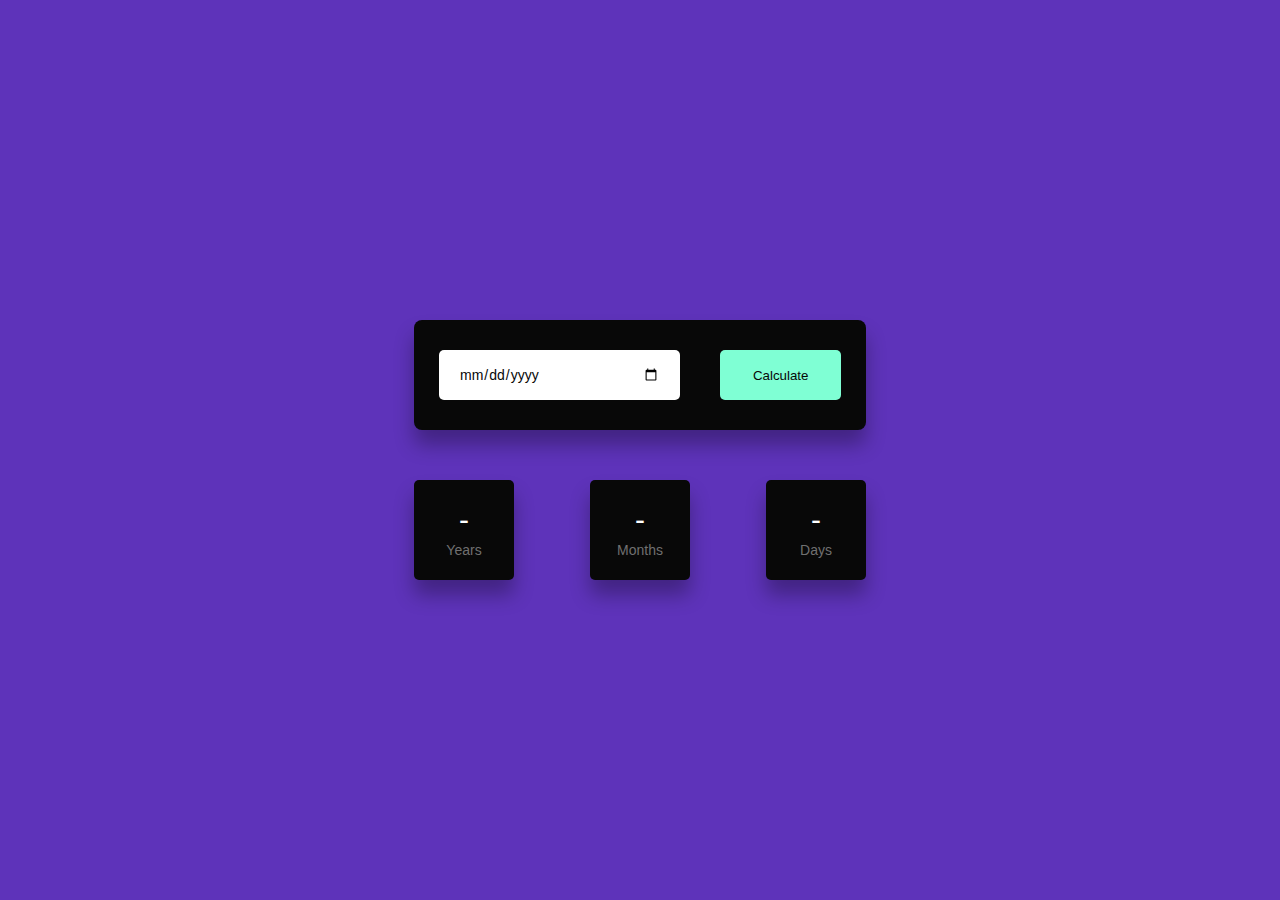
<file: AGE-CALCULATER/index.html>
<!DOCTYPE html>
<html lang="en">
<head>
    <title>Age Calculator</title>
    <link rel="stylesheet" href="style.css">
    
</head>
<body>
    <div class="container">
        <div class="inputs-wrapper">
            <input type="date" id="date-input" class="animate__animated animate__bouncec">
            <button onclick="ageCalculate()"  id="btn">Calculate</button>
        </div>
        <div class="outputs-wrapper">
            <div>
                <span id="years">
                    -
                </span>
                <p>
                    Years
                </p>
            </div>
            <div>
                <span id="months">
                    -
                </span>
                <p>
                   Months
                </p>
            </div>
            <div>
                <span id="days">
                    -
                </span>
                <p>
                    Days
                </p>
            </div>
        </div>
    </div>
    <script src="script.js"></script>
</body>
</html>
</file>
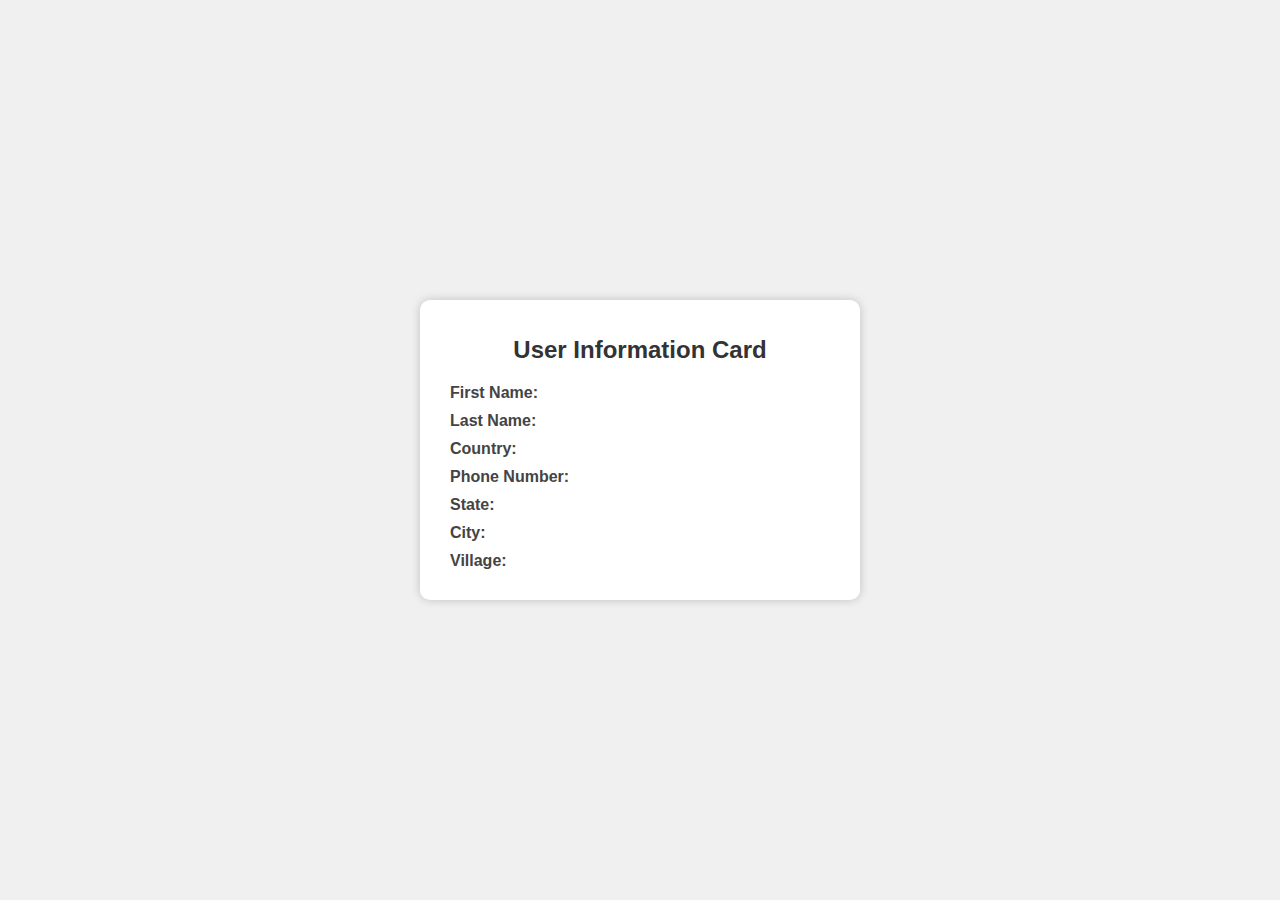
<file: Card-Project/index.html>
<!DOCTYPE html>
<html lang="en">
<head>
    <meta charset="UTF-8">
    <meta name="viewport" content="width=device-width, initial-scale=1.0">
    <link rel="stylesheet" href="style.css">
    <title>User Information Card</title>
</head>
<body>
    <div class="container">
        <div id="info-card">
            <h1>User Information Card</h1>
            <div id="user-info">
                <div class="field">
                    <span class="label">First Name:</span>
                    <span id="first-name"></span>
                </div>
                <div class="field">
                    <span class="label">Last Name:</span>
                    <span id="last-name"></span>
                </div>
                <div class="field">
                    <span class="label">Country:</span>
                    <span id="country"></span>
                </div>
                <div class="field">
                    <span class="label">Phone Number:</span>
                    <span id="phone-number"></span>
                </div>
                <div class="field">
                    <span class="label">State:</span>
                    <span id="state"></span>
                </div>
                <div class="field">
                    <span class="label">City:</span>
                    <span id="city"></span>
                </div>
                <div class="field">
                    <span class="label">Village:</span>
                    <span id="village"></span>
                </div>
            </div>
        </div>
    </div>

    <script src="script.js"></script>
</body>
</html>
</file>
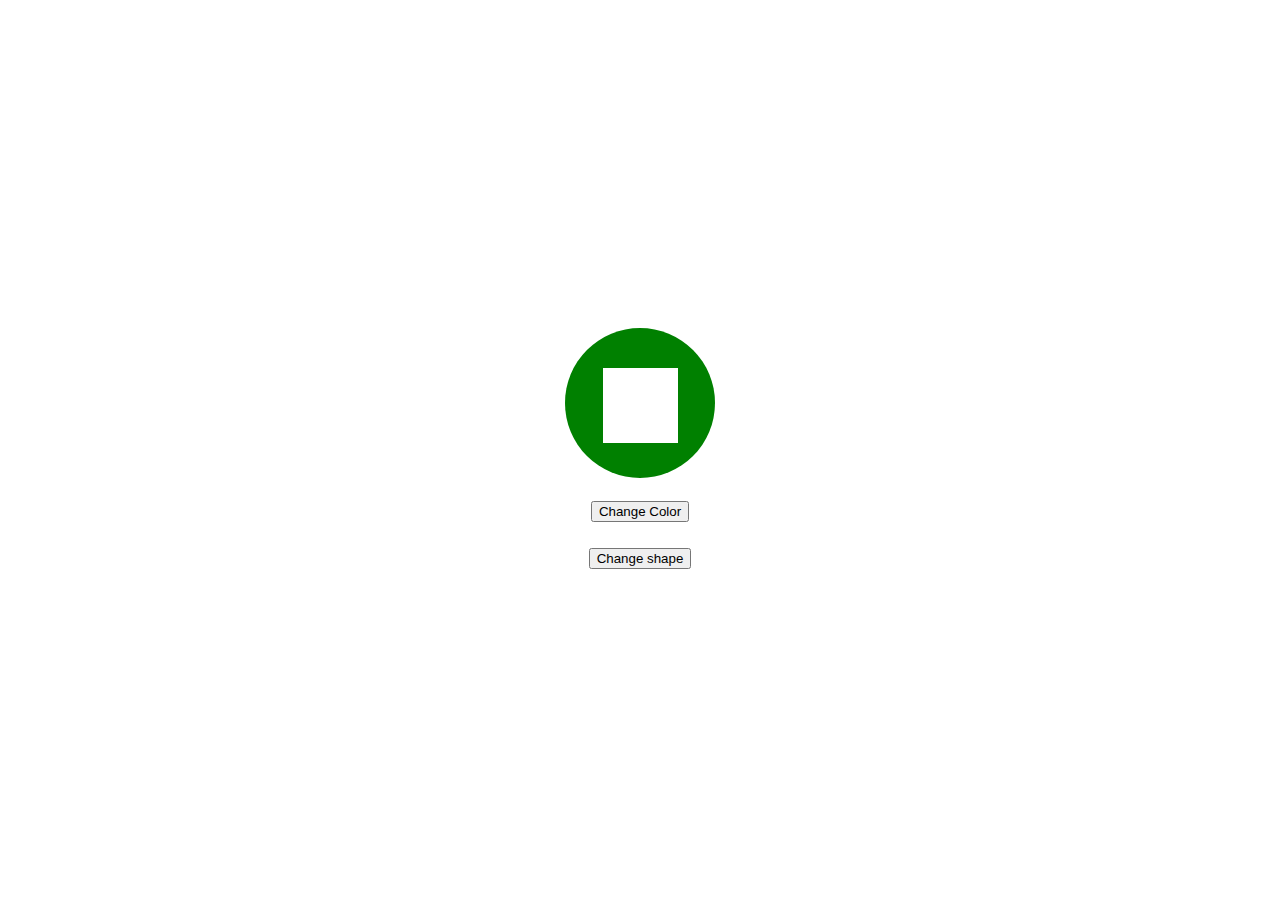
<file: Change-shape-and-Color/index.html>
<!DOCTYPE html>
<html lang="en">
<head>
    <meta charset="UTF-8">
    <meta name="viewport" content="width=device-width, initial-scale=1.0">
    <title>Change shape and Color</title>
    <link rel="stylesheet" href="./style.css">
</head>
<body>
    <!-- <h1>Change Shape and Color</h1> -->
    <div id="container">
        <div id="circle">
            <div class="inner"></div>
        </div>

        <div id="change-color">
            <button>Change Color</button>
        </div>

        <div id="change-shape">
            <button>Change shape</button>
        </div>
    </div>

    <script src="./script.js"></script>
</body>
</html>
</file>
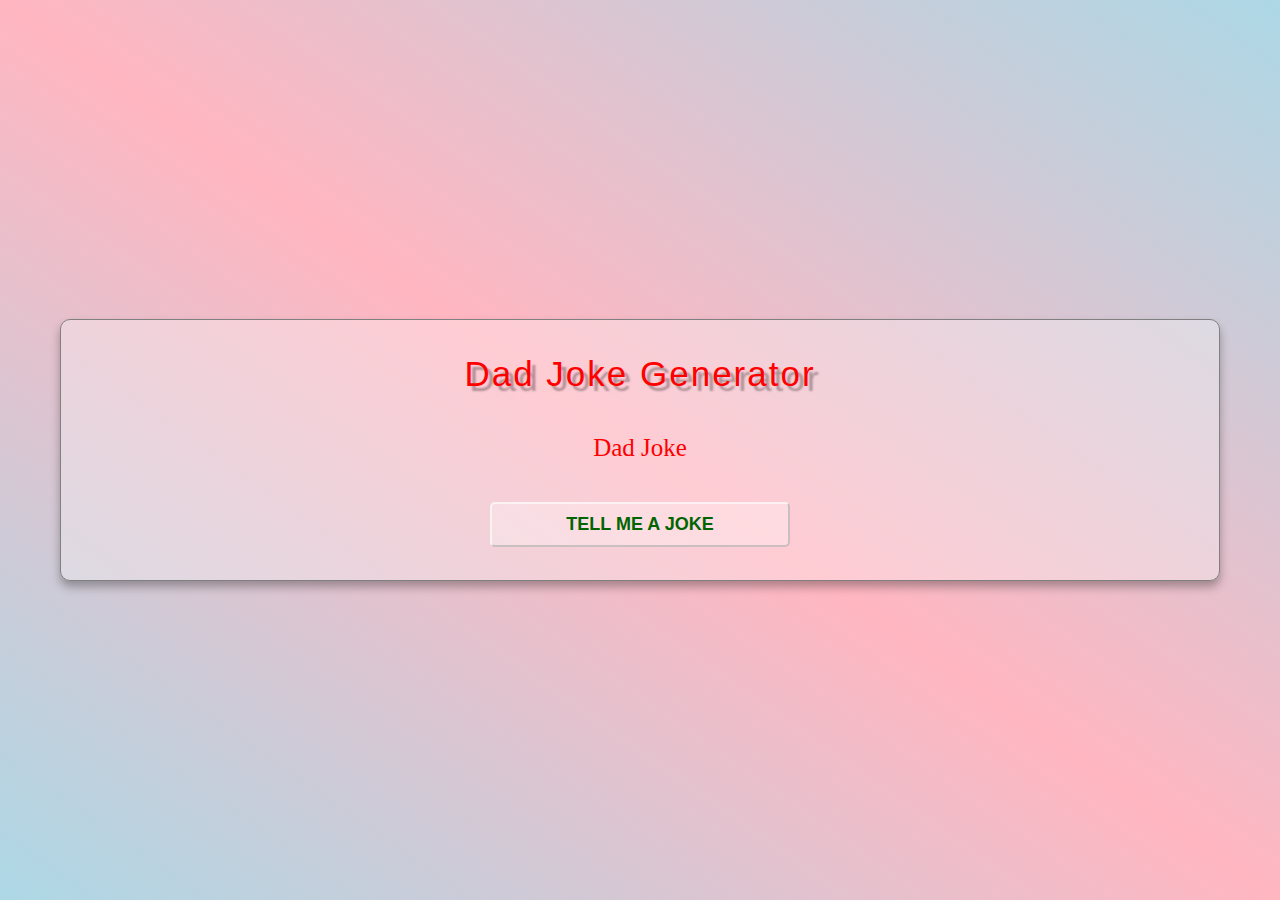
<file: Dad-Jokes-generator/index.html>
<!DOCTYPE html>
<html lang="en">
<head>
    <meta charset="UTF-8">
    <meta name="viewport" content="width=device-width, initial-scale=1.0">
    <title>Document</title>
    <style>
        *{
            margin-top: 0%;
            margin-bottom: 0%;
            margin-left: 0%;
            margin-right: 0%;
        }
        .main{
            height: 100vh;
            
            display: flex;
            align-items: center;
            justify-content: center;
            background: linear-gradient(to left bottom, lightblue, lightpink, lightblue);
        }
        .joker-container{
            display: flex;
            align-items: center;
            justify-content: center;
            padding: 35px;
            flex-direction: column;
            border: 1px solid grey;
            border-radius: 10px;
            width: 85%;
            height: 190px;
            box-shadow: 0 6px 10px rgba(0,0,0,.3);
            background-color: rgba(255,255,255,.3);
        }
        .heading{
            font-size: 35px;
            font-weight: 200;
            font-family: Impact, Haettenschweiler, 'Arial Narrow Bold', sans-serif;
            text-shadow: 5px 5px 2px rgba(0,0,0,.3);
            letter-spacing: 2px;
            color: red;
        }
        #joke{
            font-size: 25px;
            font-weight: 500;
            margin: 40px;
            color: red;
        }
        #btn{
            font-size: 18px;
            font-weight: 700;
            border-radius: 5px;
            cursor: pointer;
            padding: 10px;
            background-color: rgba(255,255,255,.3);
            border-color: rgba(255,255,255,.6);
            text-transform: uppercase;
            width: 300px;
            color: darkgreen;
        }
    </style>
</head>
<body>
    <div class="main">
        <div class="joker-container">
            <h1 class="heading">Dad Joke Generator</h1>
            <p id="joke">
                Dad Joke
            </p>
            <button id="btn">
                TELL ME A JOKE
            </button>
        </div>

    </div>
    <script src="script.js"></script>
</body>
</html>
</file>
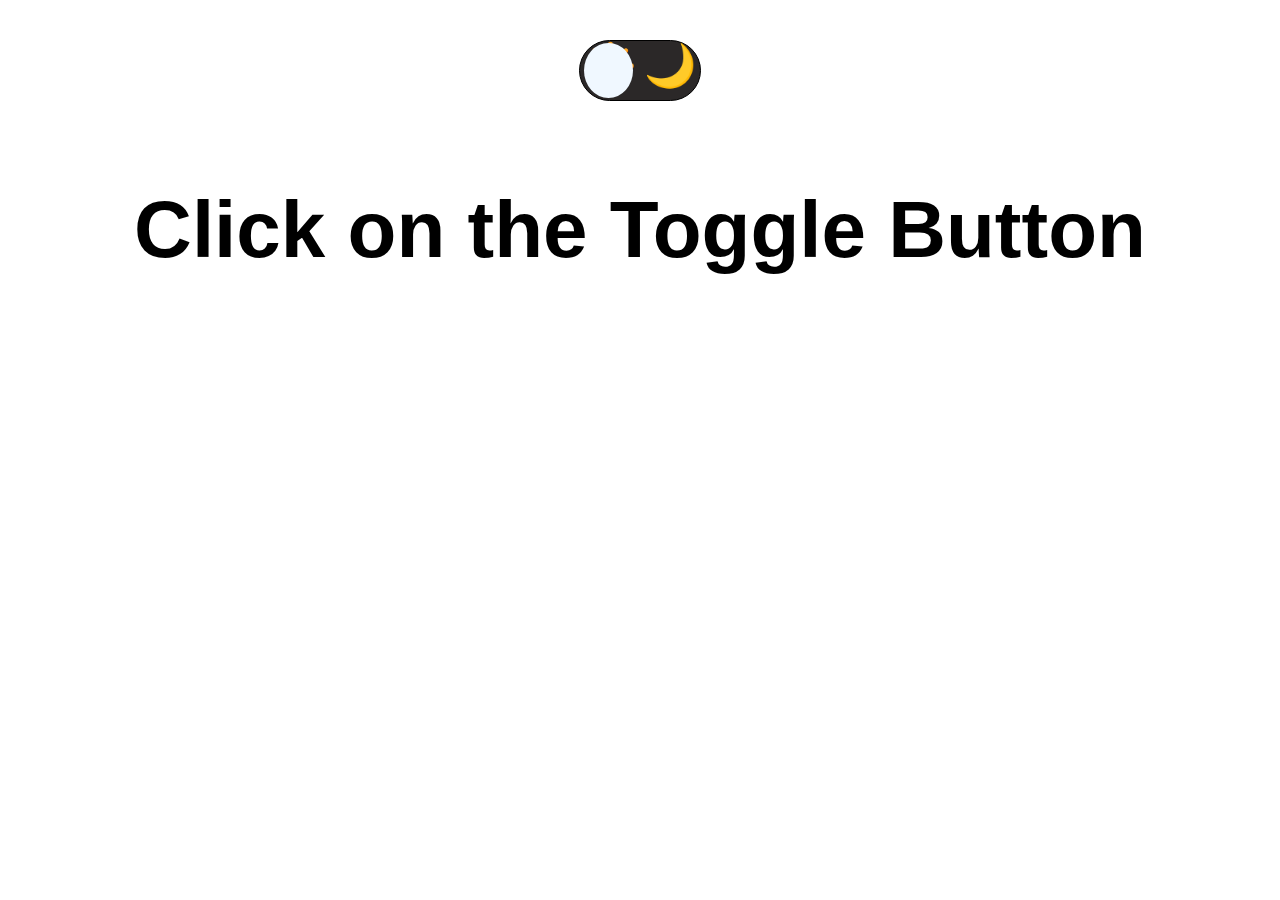
<file: Dark-Mode/index.html>
<!DOCTYPE html>
<html lang="en">
  <head>
    <meta charset="UTF-8" />
    <meta name="viewport" content="width=device-width, initial-scale=1.0" />
    <title>Darkmode</title>
    <link rel="stylesheet" href="style.css" />
  </head>
  <body>
    <div class="container" id="id">
      <div class="toggle">
        <p id="sun">🔆</p>
        <div class="circle left"></div>
        <p id="moon">🌙</p>
      </div>
      <h1 id="title">Click on the Toggle Button</h1>
    </div>

    <script src="script.js"></script>
  </body>
</html>
</file>
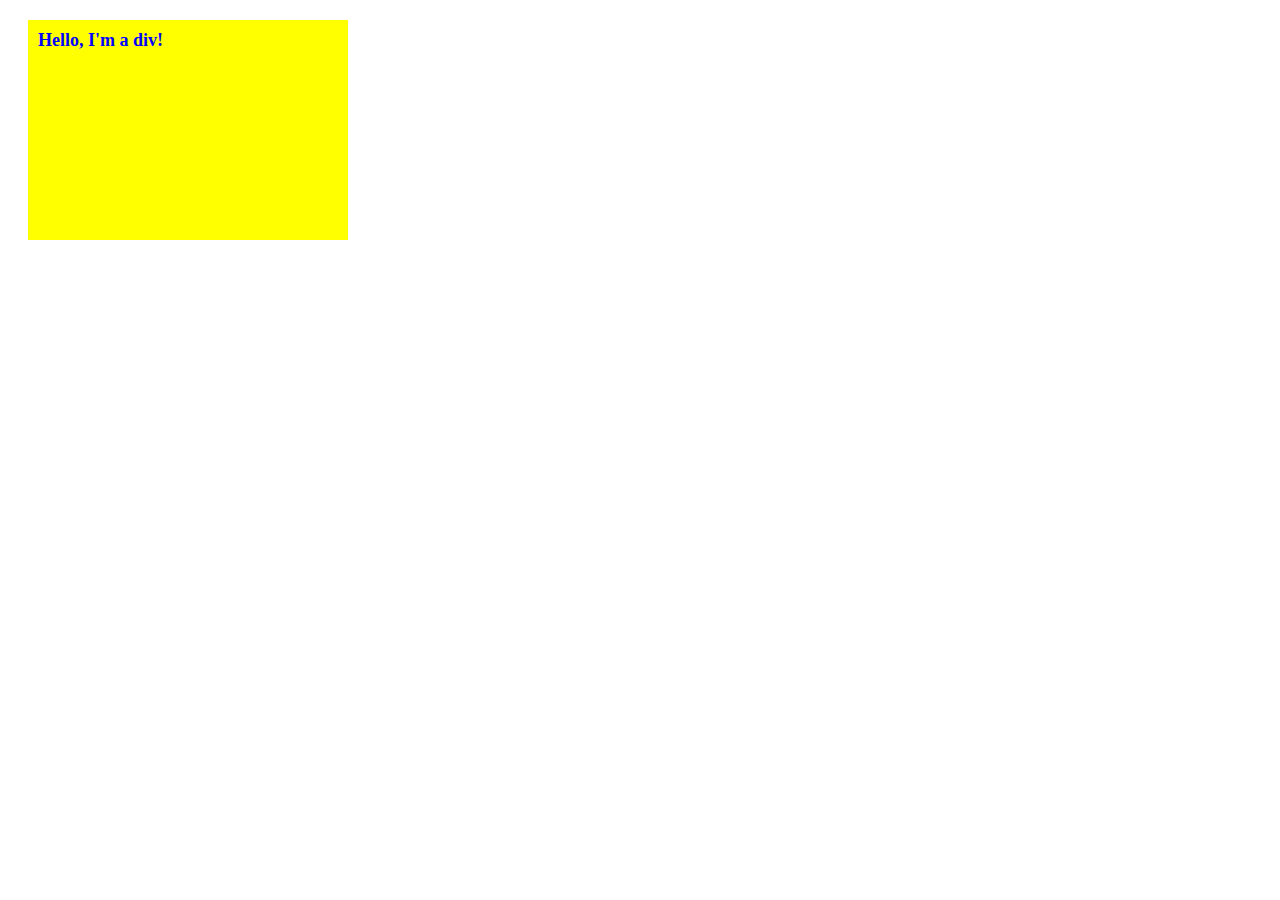
<file: Dom-project-1/index.html>
<!DOCTYPE html>
<html lang="en">
<head>
    <meta charset="UTF-8">
    <meta name="viewport" content="width=device-width, initial-scale=1.0">
    <title>DocumentObject Model </title>
</head>
<body>
    <div id="myDiv">Hello, I'm a div!</div>
    <script>
        var div=document.getElementById("myDiv");
        
        div.style.color="blue";
        div.style.backgroundColor= "yellow";
        div.style.margin="20px";
        div.style.padding="10px";
        div.style.margin="20px";
        div.style.width="300px";
        div.style.height="200px";
        div.style.fontSize="18px";
       
        div.style.fontWeight="bold";
    </script>
</body>
</html>
</file>
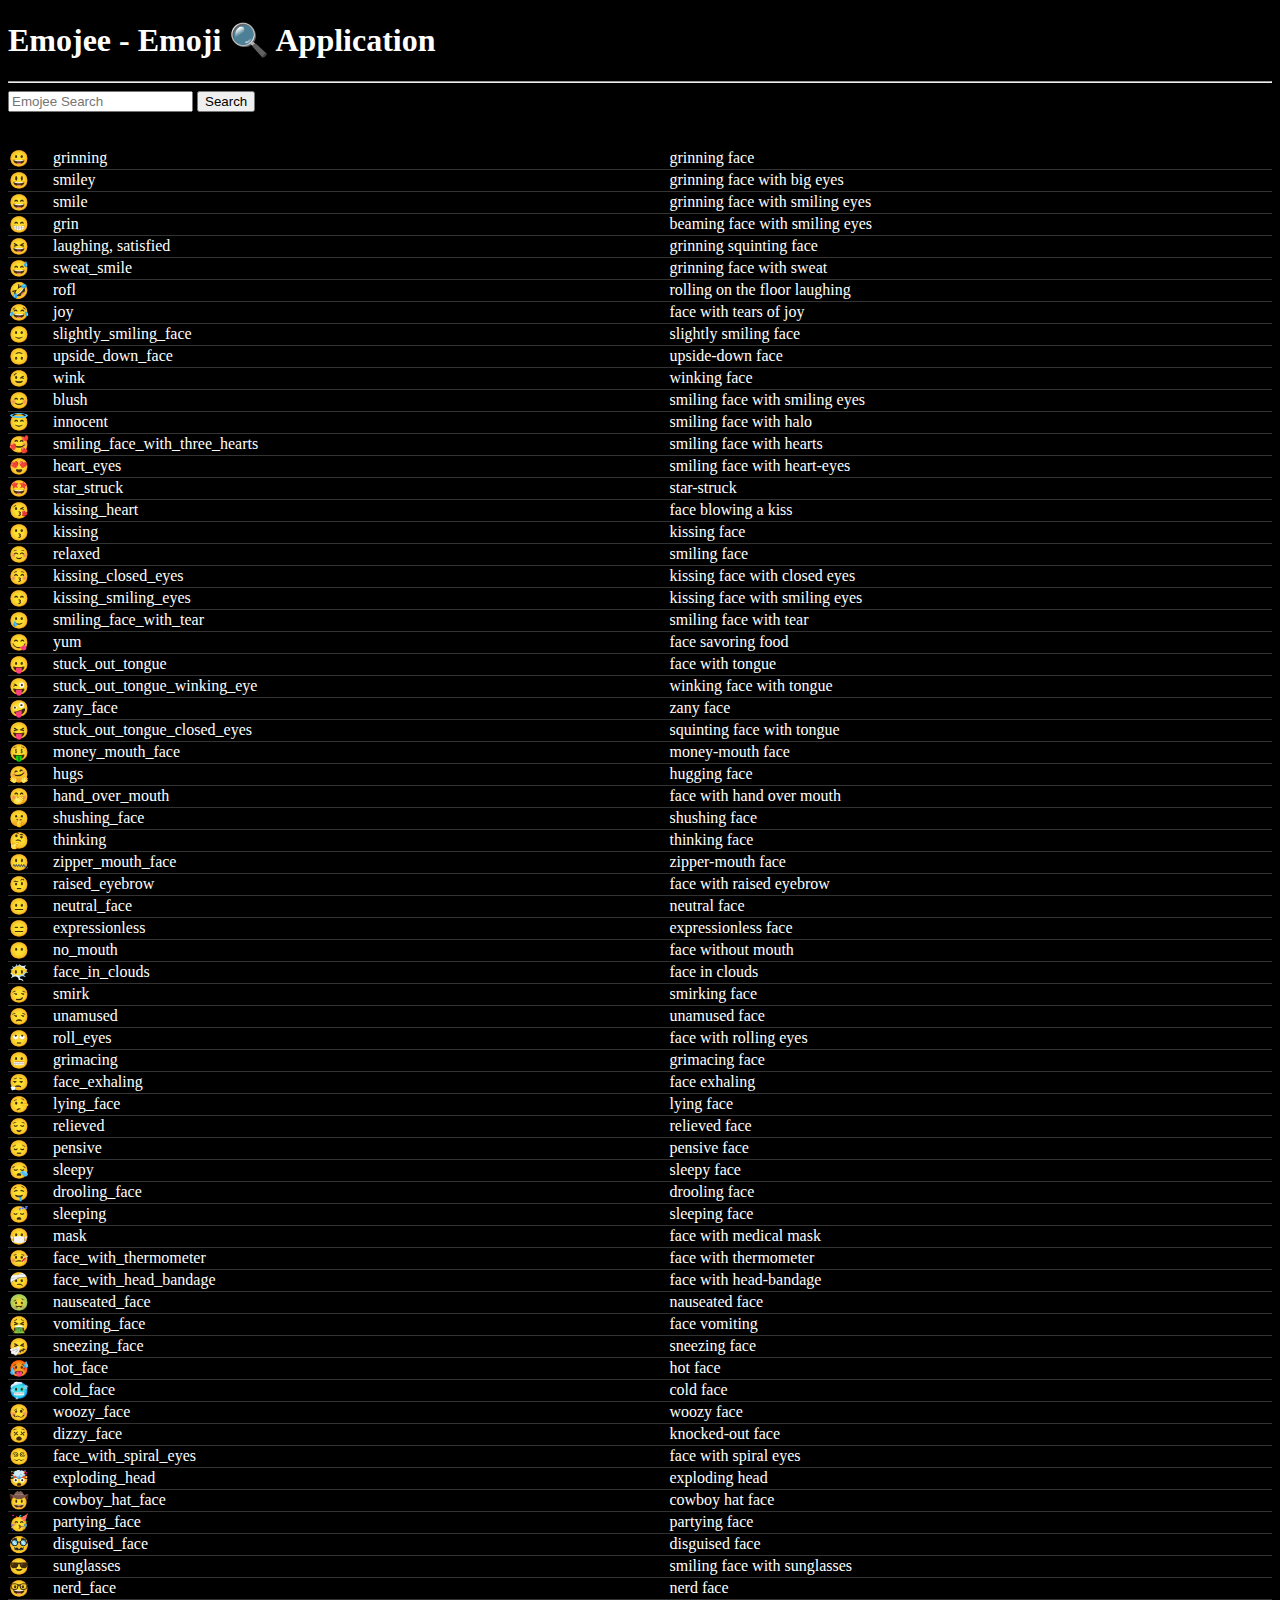
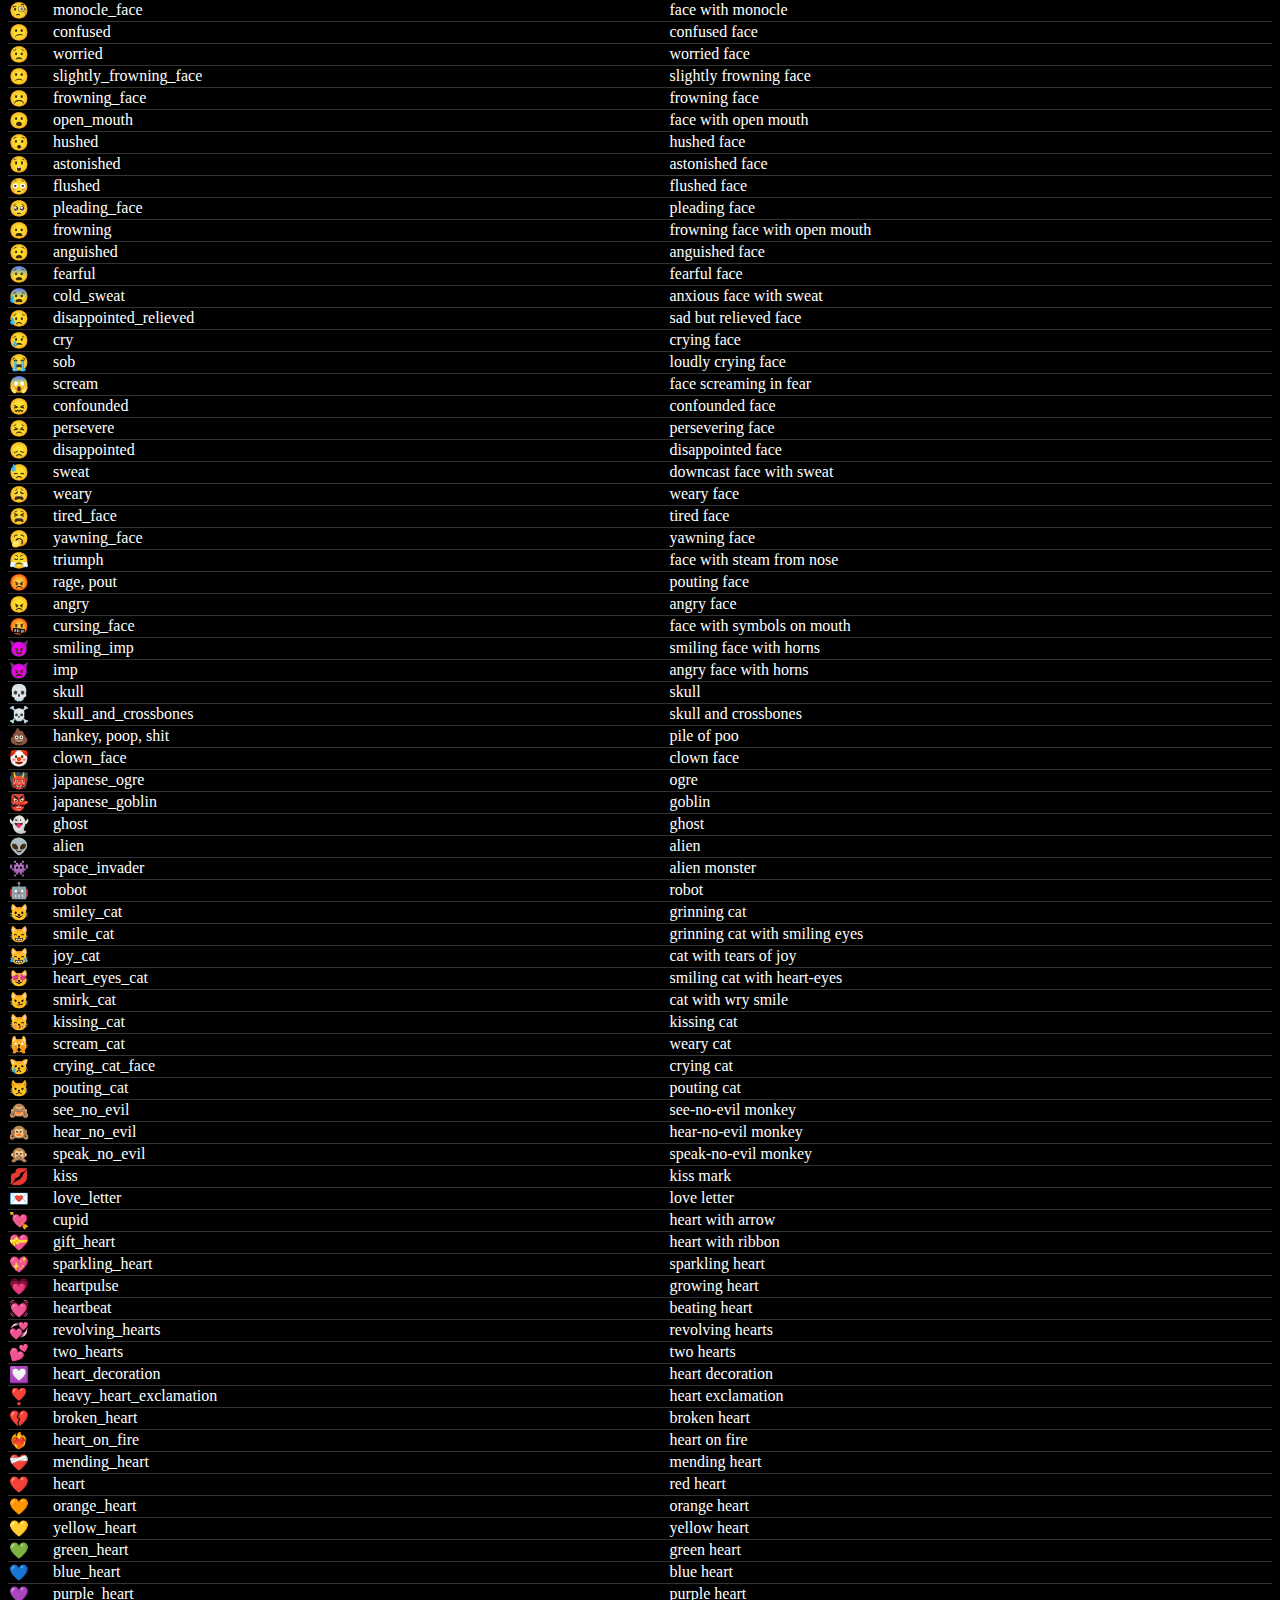
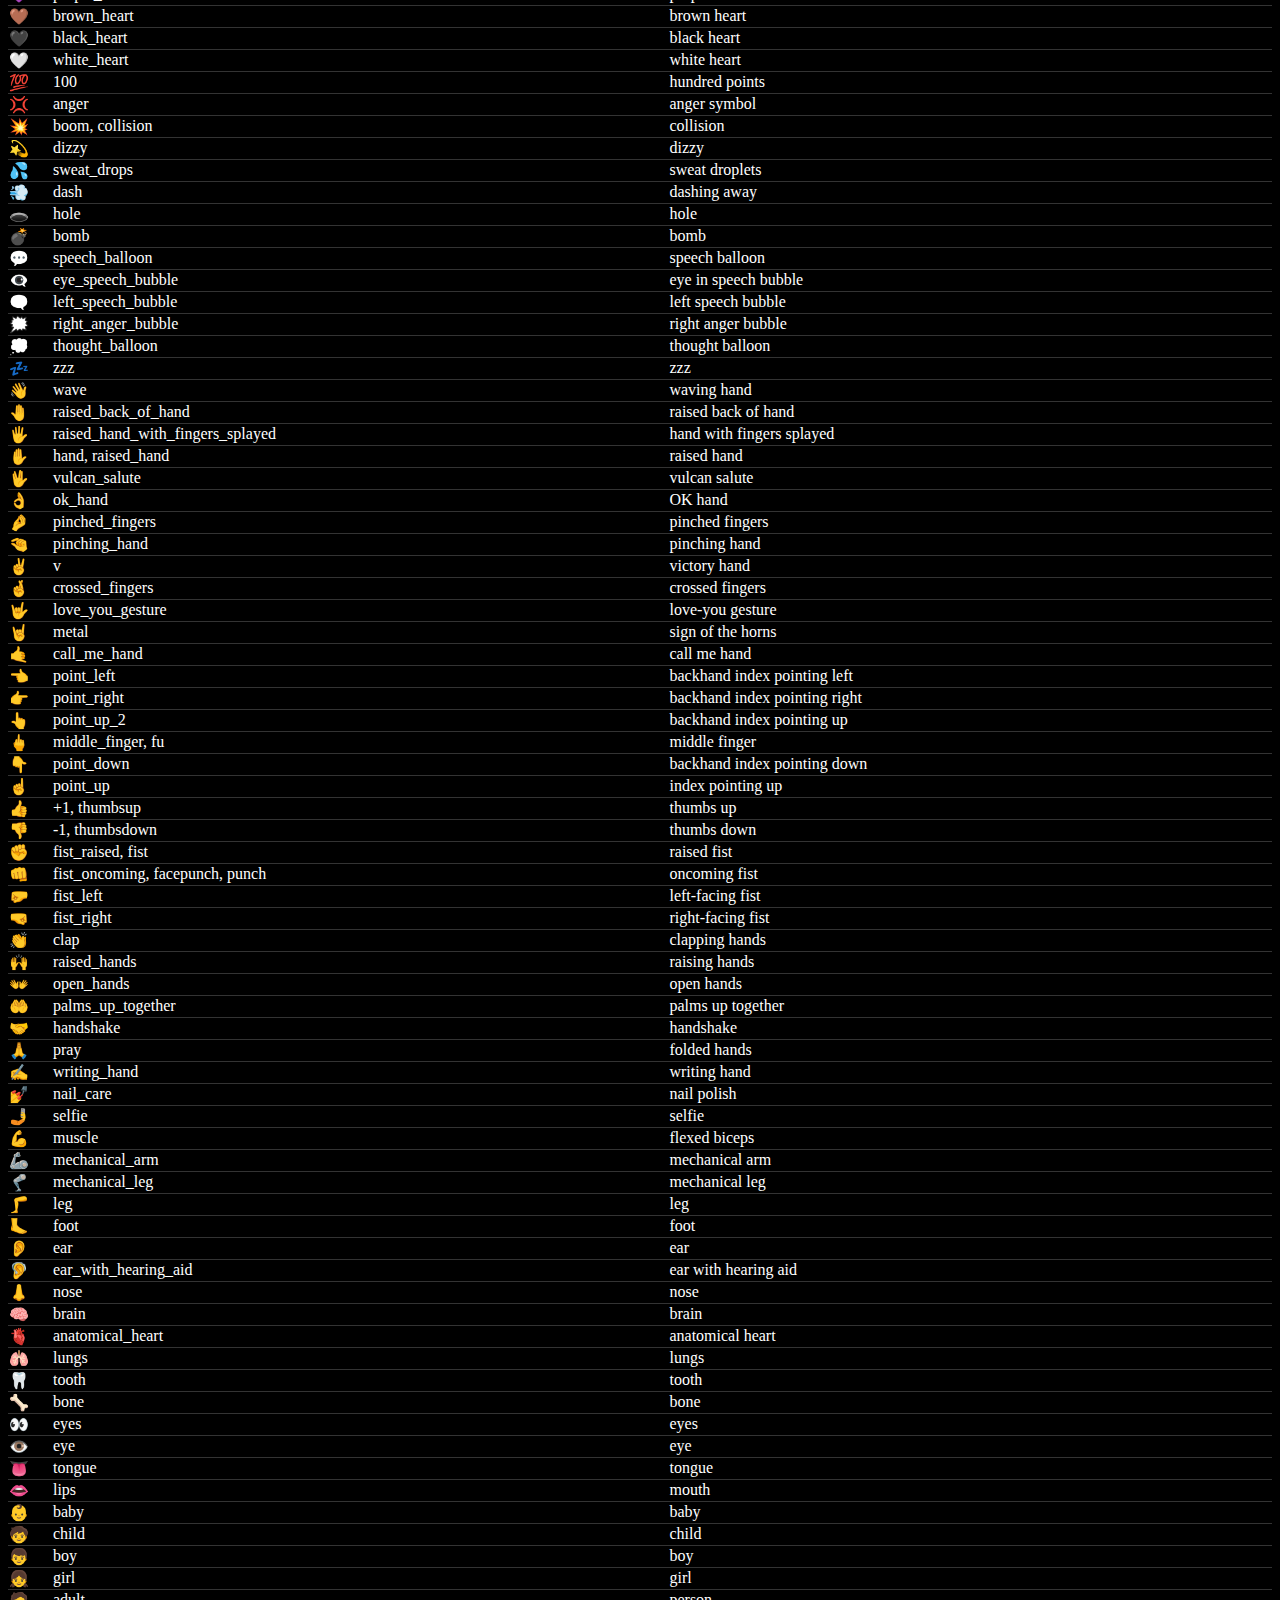
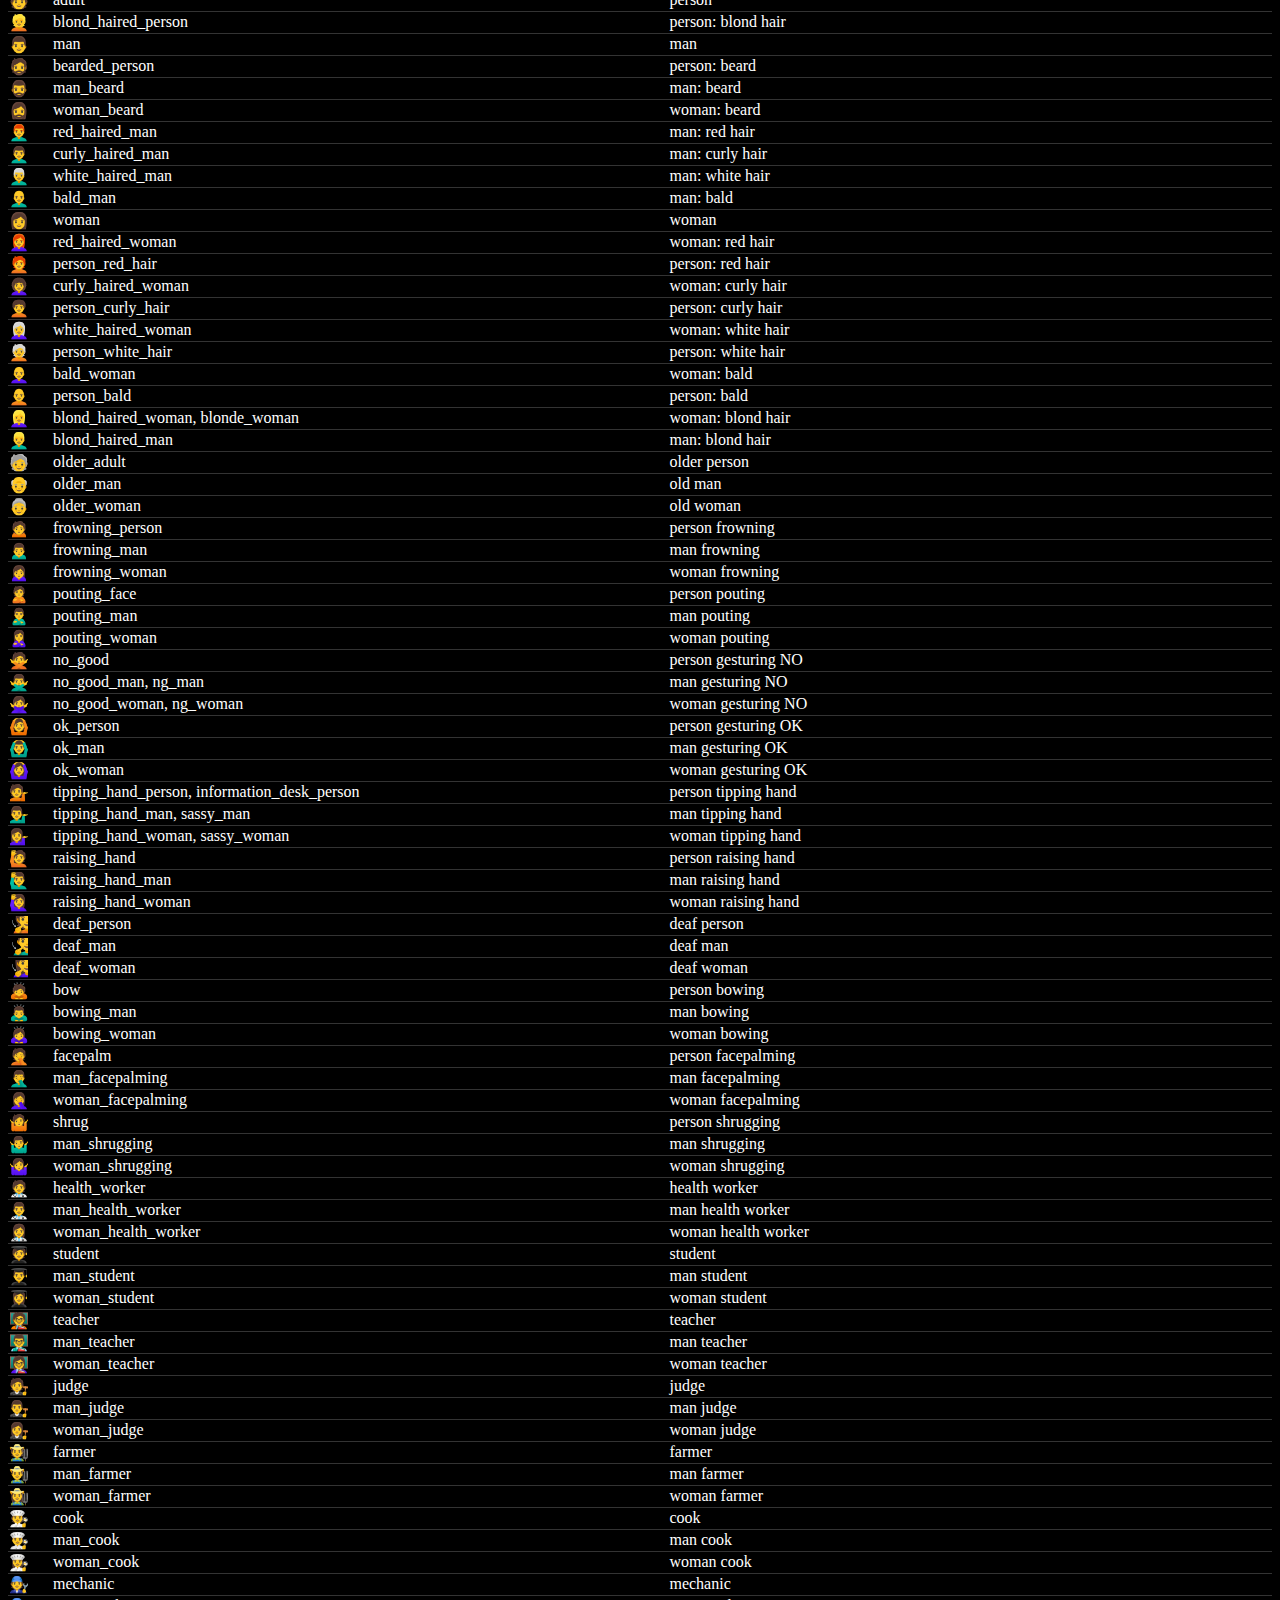
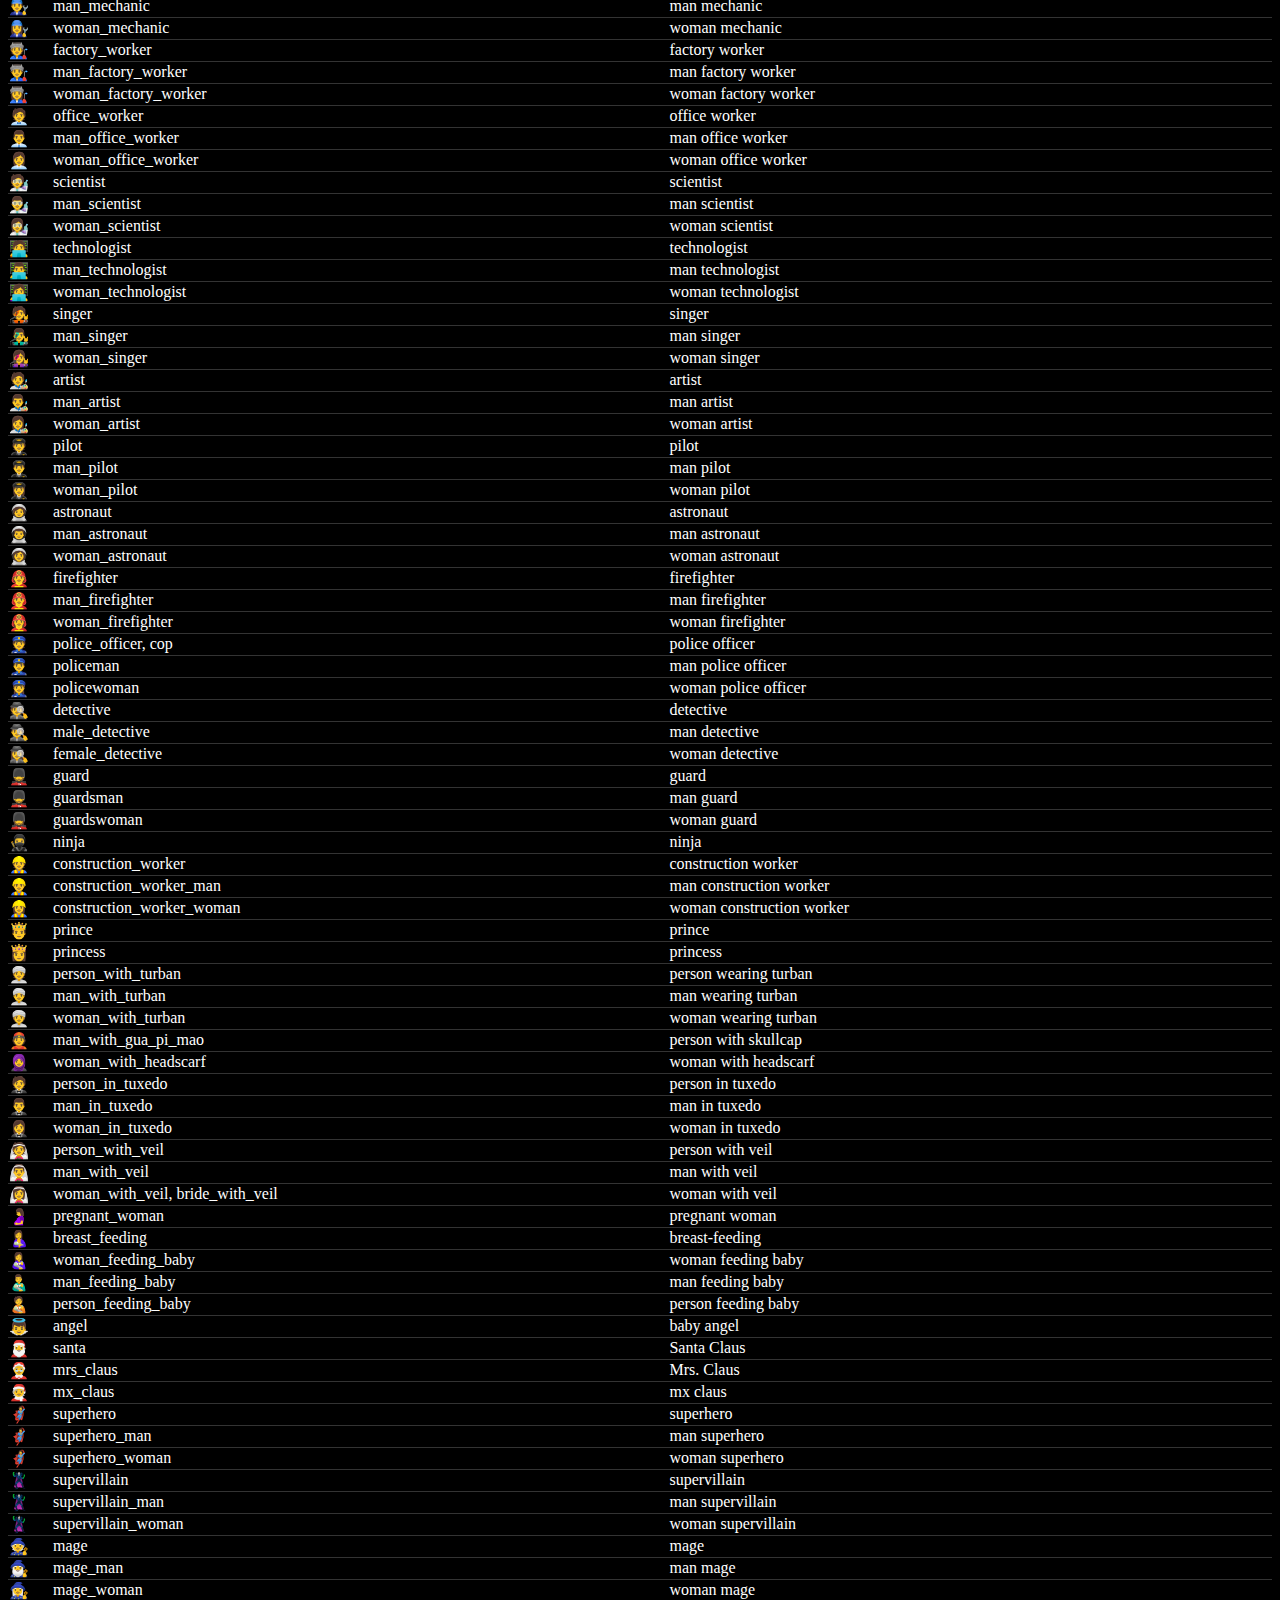
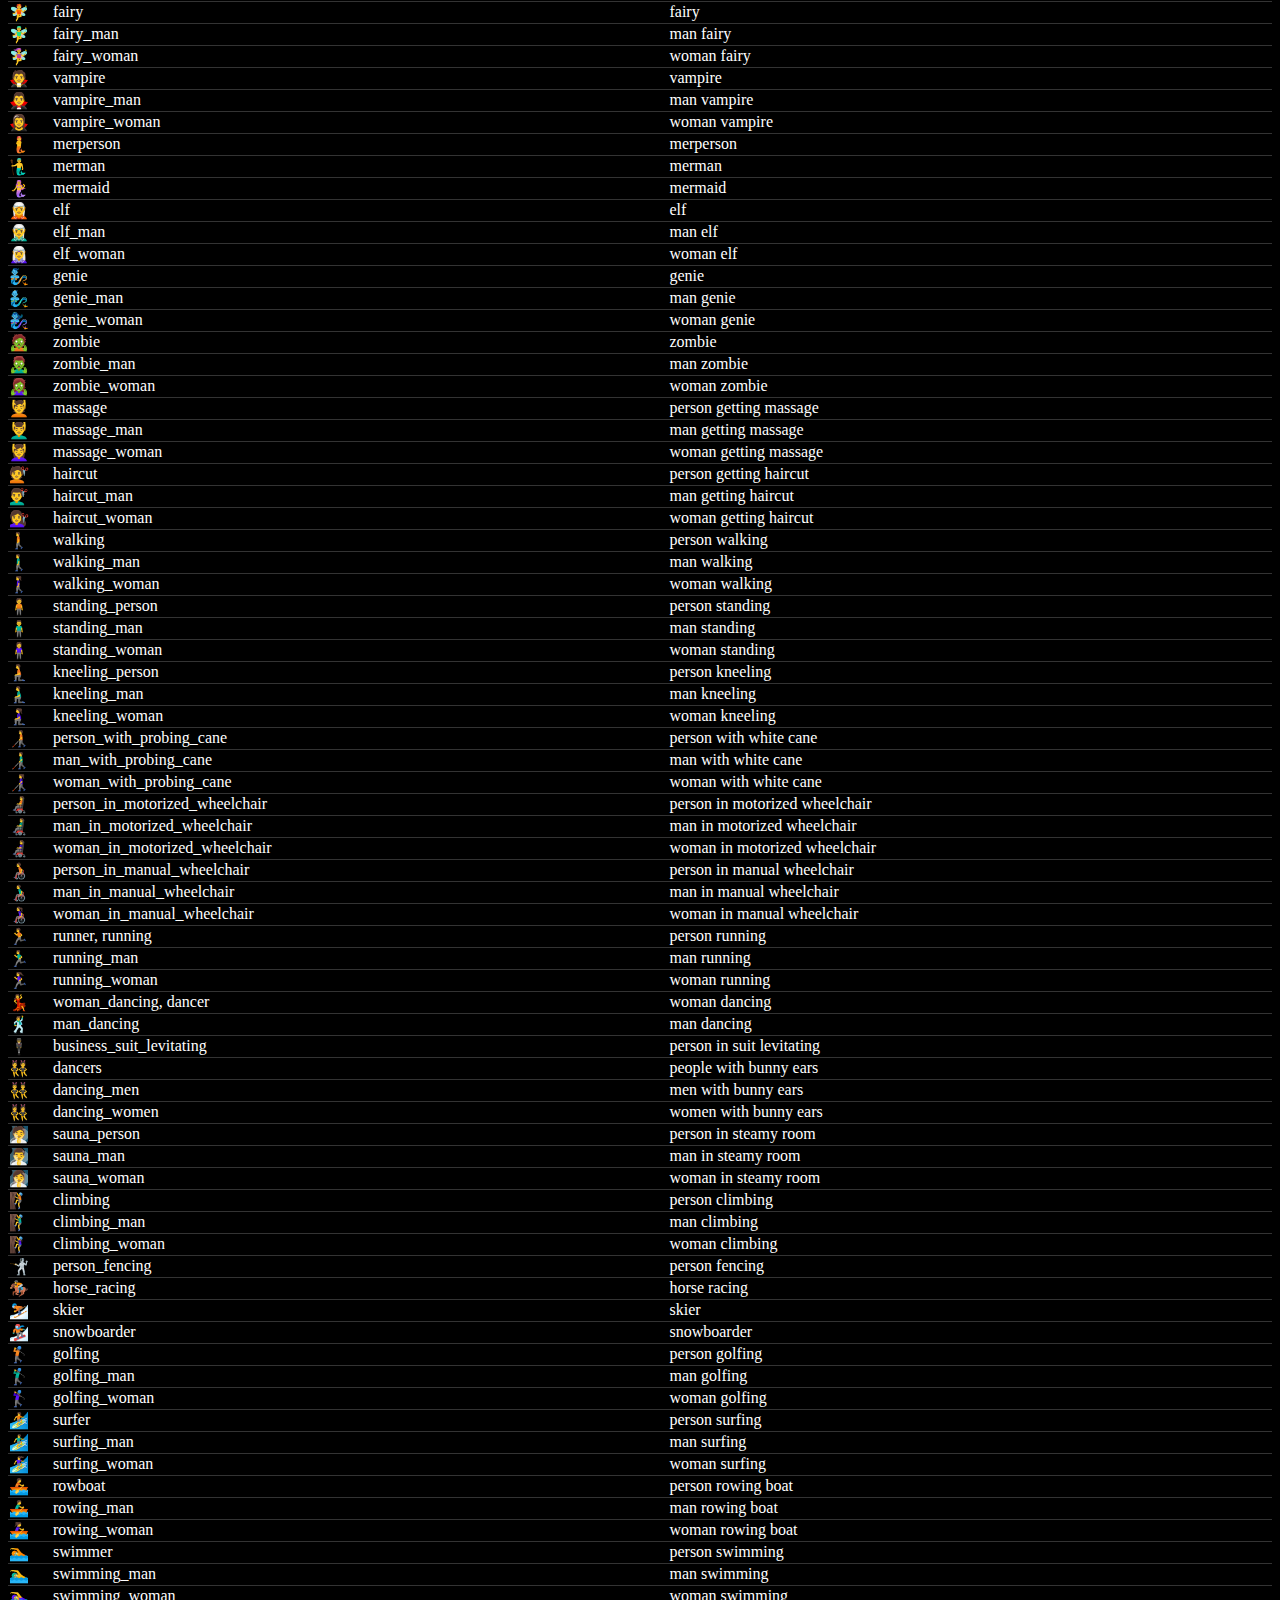
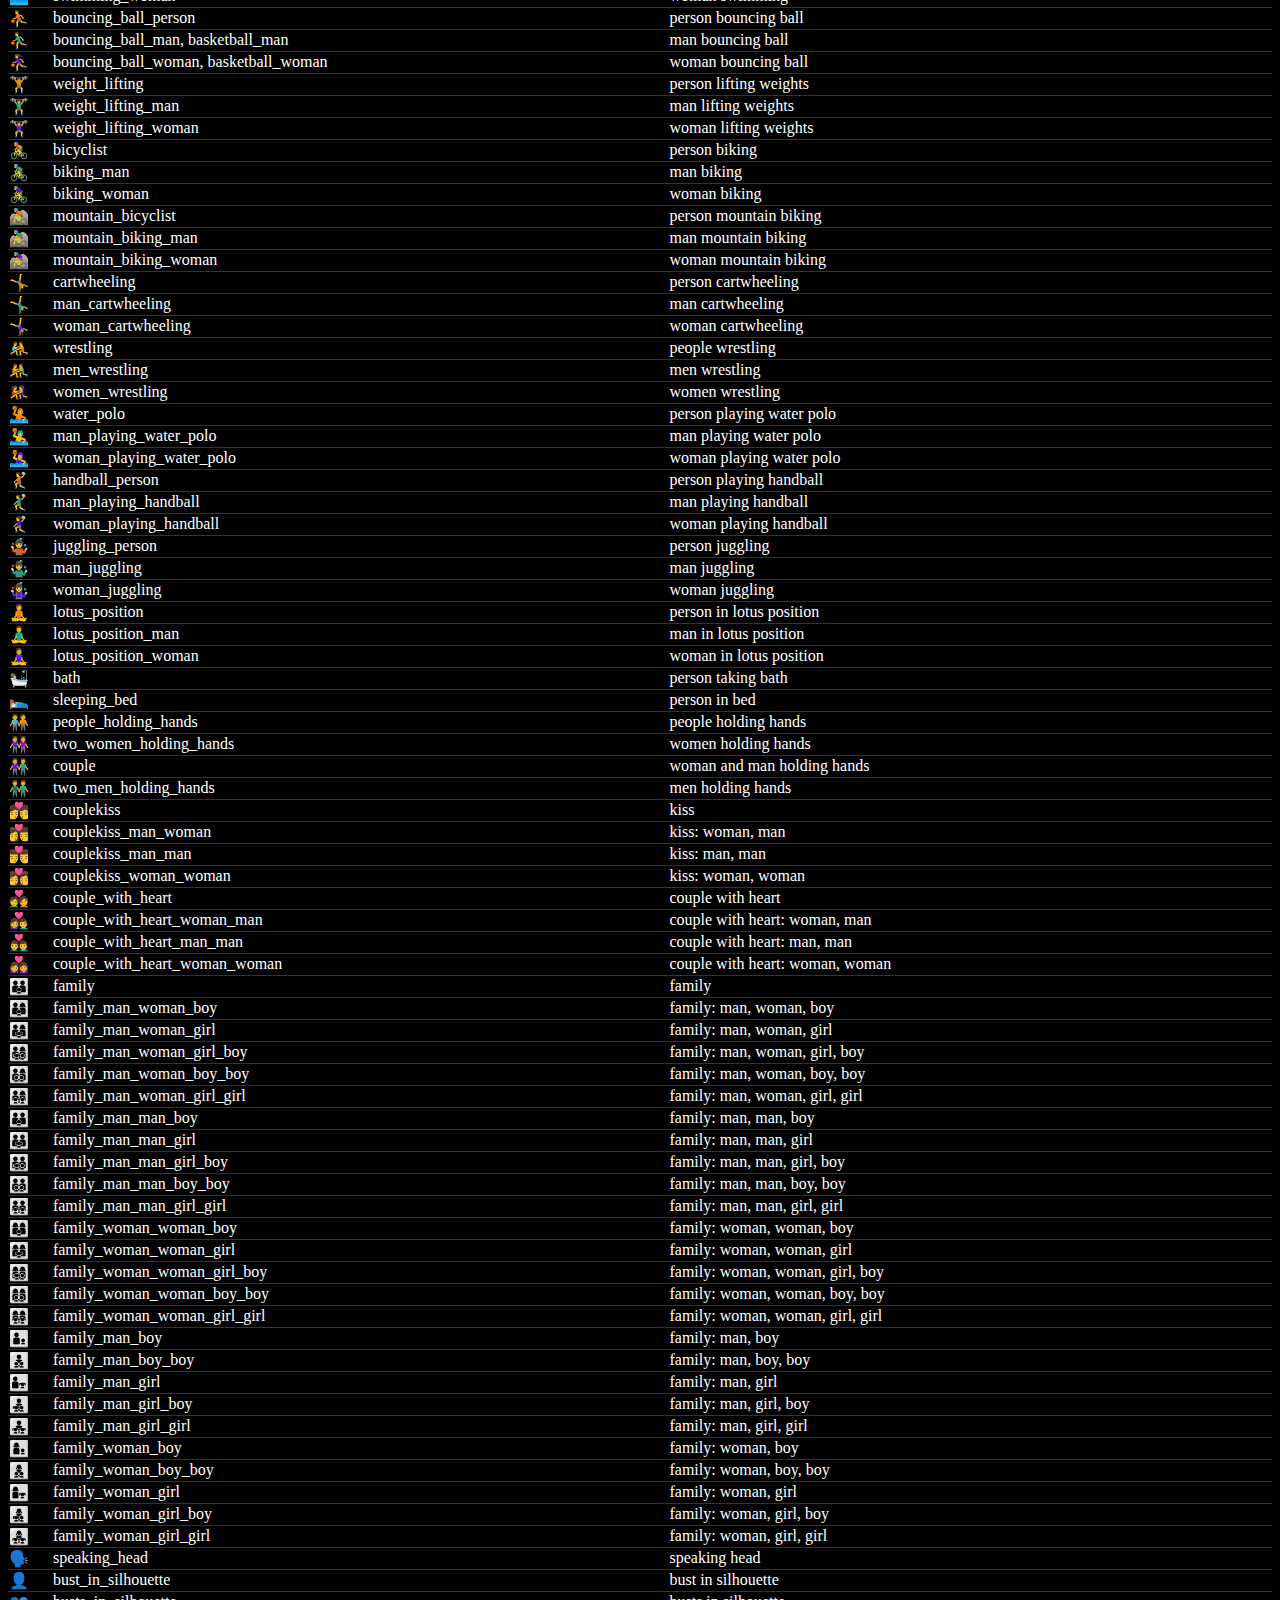
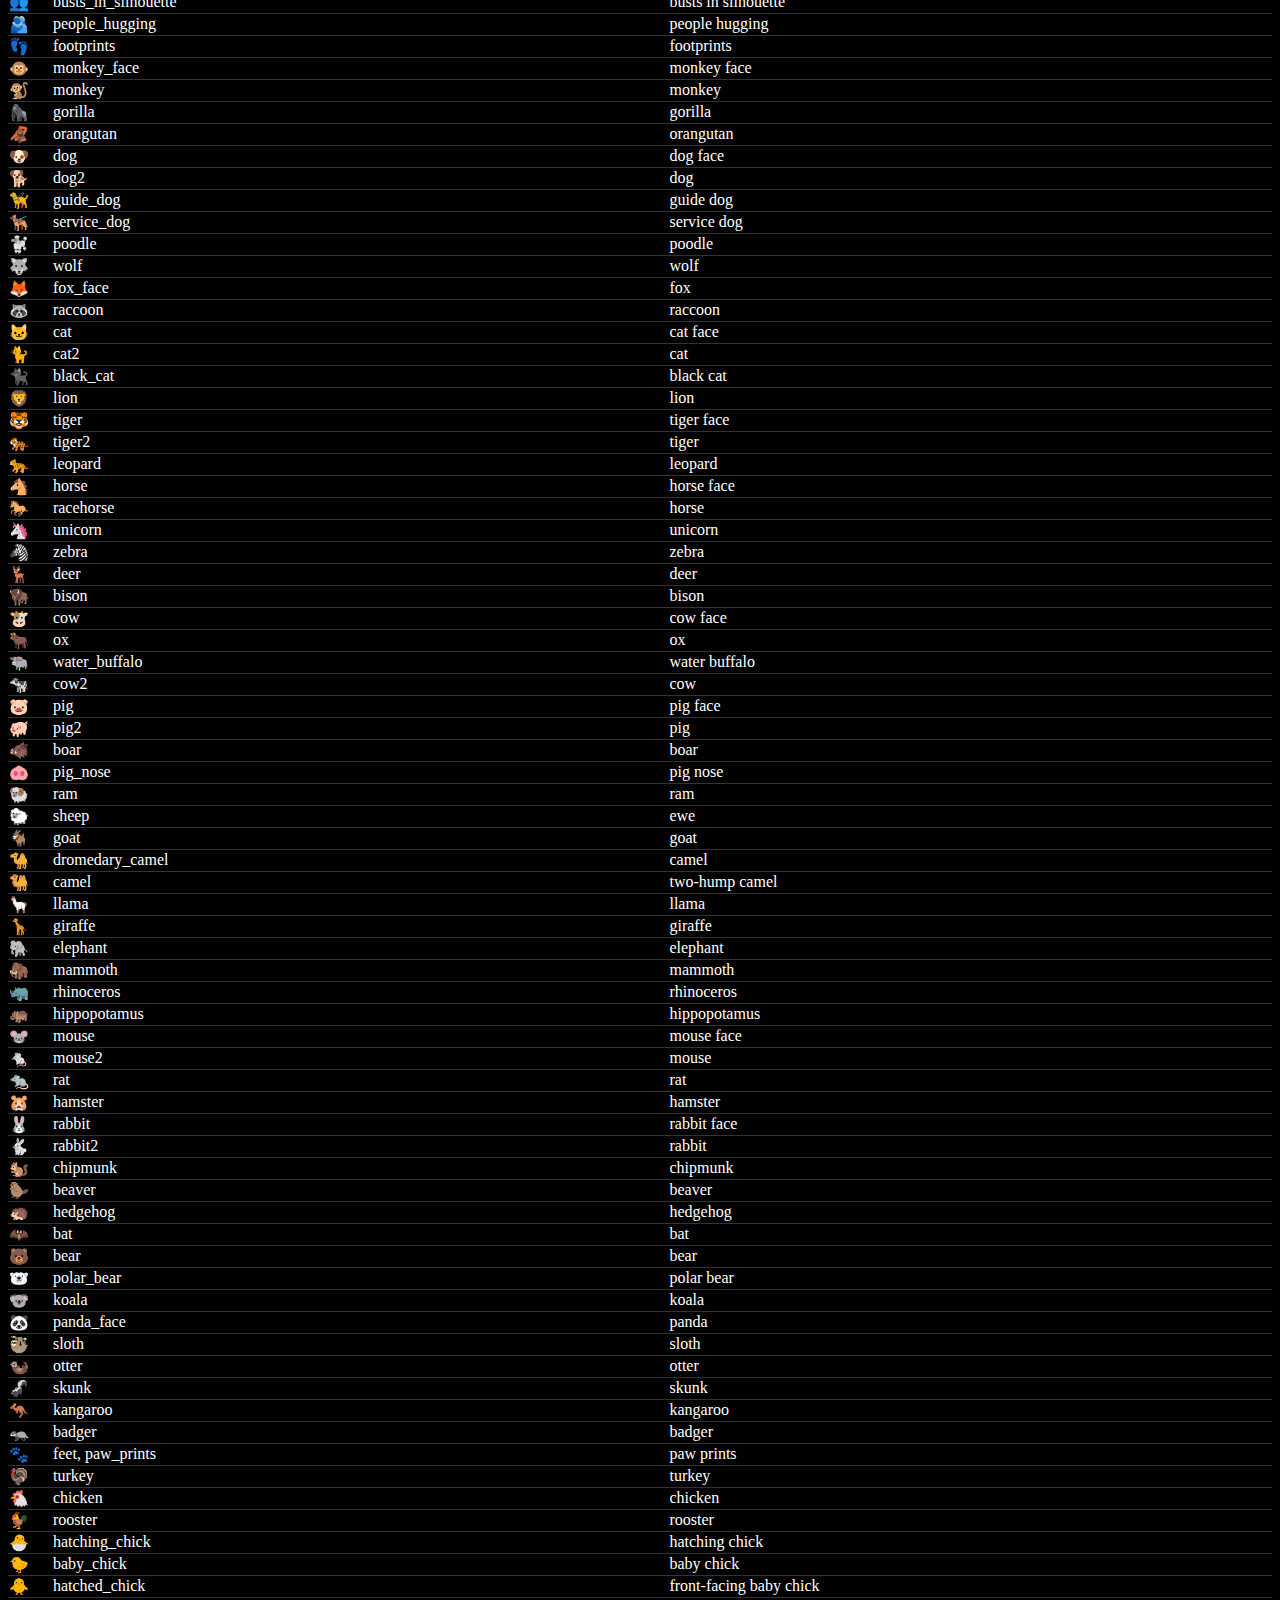
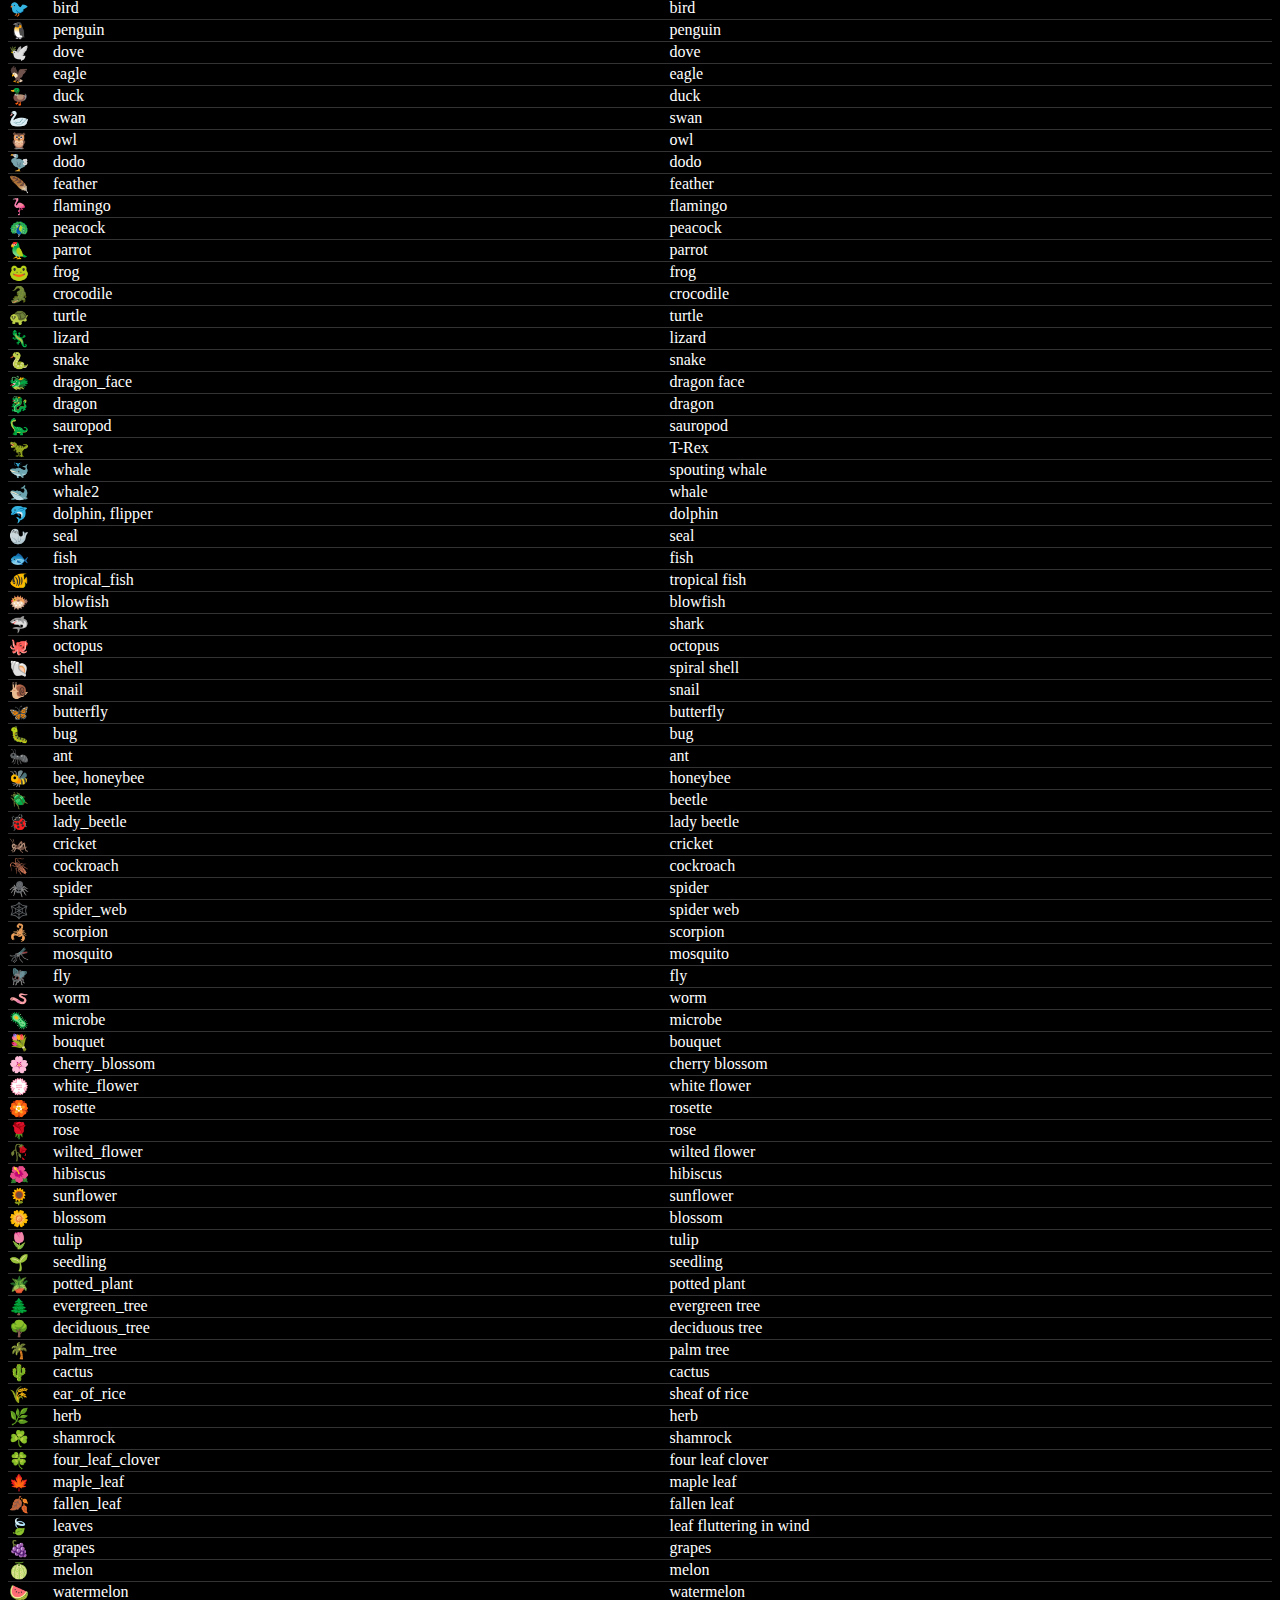
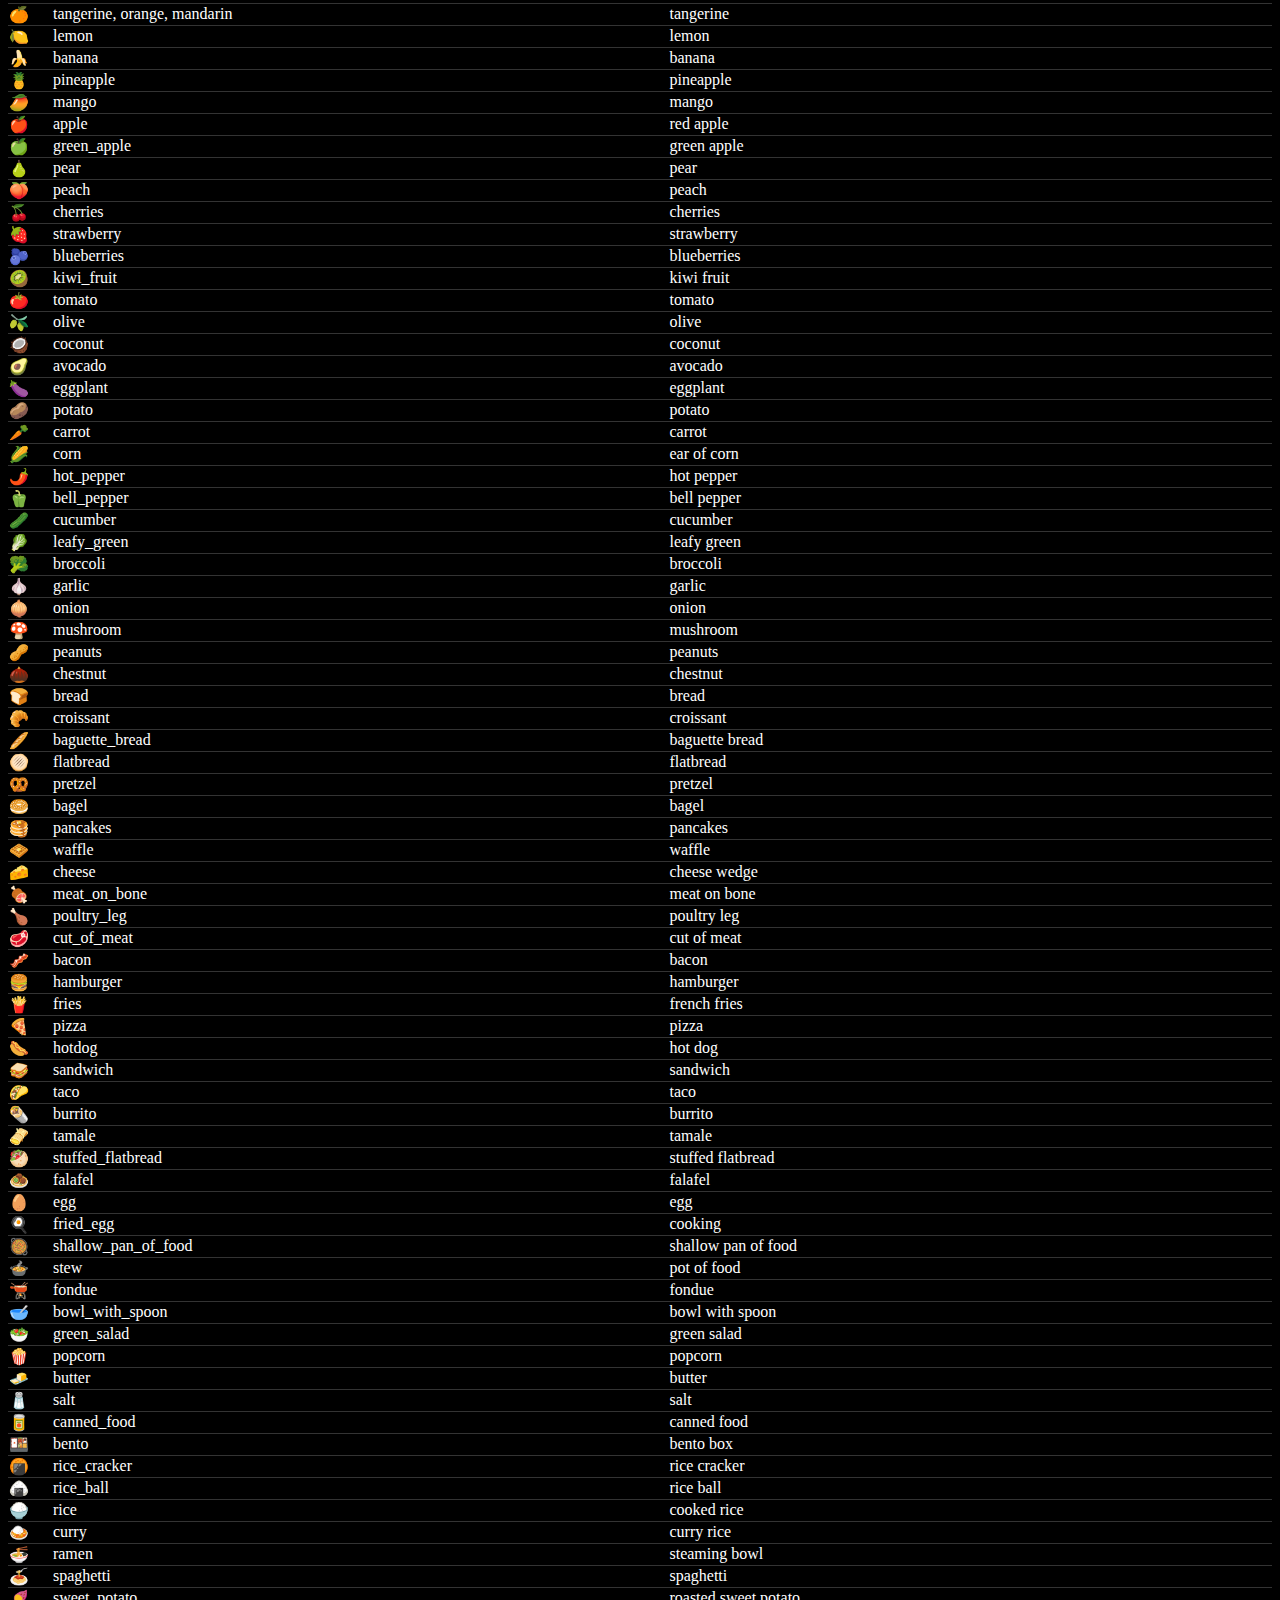
<file: Emoji Project/index.html>
<!DOCTYPE html>
<html lang="en">

<head>
    <meta charset="UTF-8">
    <meta name="viewport" content="width=device-width, initial-scale=1.0">
    <title>Emoji List</title>
    <link rel="stylesheet" href="styles.css">
</head>

<body style="background-color: black; color: white;">
    <div class="main-container">
        <h1>Emojee - Emoji 🔍 Application</h1>
        
        <hr>
        
        <form class="search-bar">
            <input type="text" id="search" placeholder="Emojee Search">
            <input type="submit" value="Search">
        </form>
        <br>
        <br>

        <table>
            <tbody id="search_result_container"></tbody>
        </table>

    </div>

    <script src="emojiList.js"></script>
    <script src="script.js"></script>
</body>

</html>
</file>
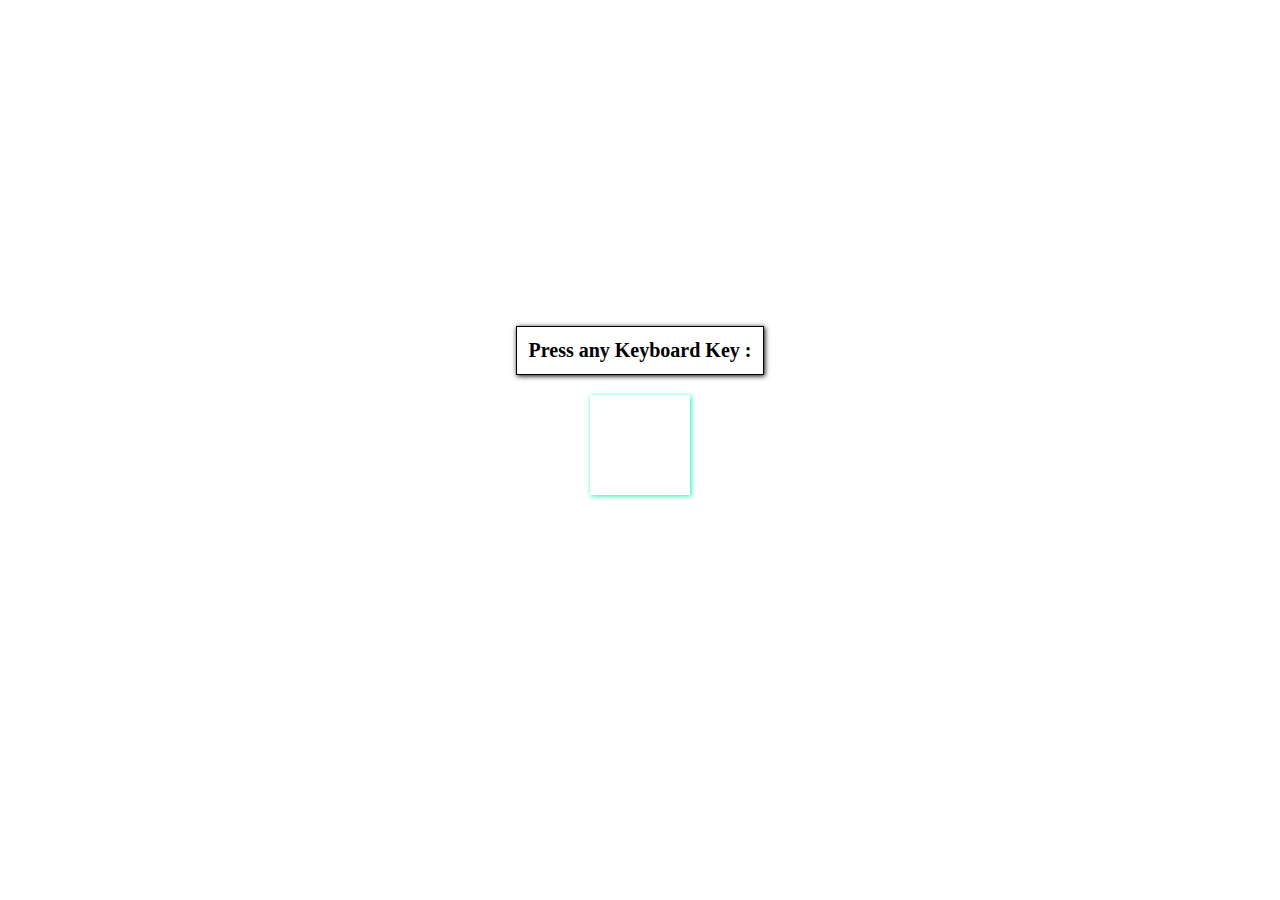
<file: Generating the keyboard code/index.html>
<!DOCTYPE html>
<html lang="en">
<head>
    <meta charset="UTF-8">
    <meta name="viewport" content="width=device-width, initial-scale=1.0">
    <title>Document</title>
    <style>
        body{
            display: flex;
            align-items: center;
            justify-content: center;
            height: 100vh;
            margin: 0;
            flex-direction: column;
        }
        #key{
            border: 1px solid black;
            padding: 12px;
            text-align: center;
            background-color: white;
            box-shadow: 1px 1px 5px;
            font-size: 20px;
            font-weight: bold;
        }
        #code{
            color: rgb(15, 247, 169);
            box-shadow: 1px 1px 5px;
            
            margin-top: 20px;
            height: 100px;
            width: 100px;
            display: flex;
            align-items: center;
            justify-content: center;
            font-size: 80px;
            font-weight: bold;
            
            
        }
    </style>
</head>
<body>
    <div id="key">
        Press any Keyboard Key :
    </div>
    <p id="code">

    </p>

    <script>
        let key=document.getElementById("key")
        let code=document.getElementById("code")
        document.addEventListener('keydown',(event)=>{
            let keyInfo= `key pressed  ${event.key}`

            let keyCode= `${event.keyCode}`

            key.innerText=keyInfo
            code.innerText=keyCode
        })
        
    </script>
</body>
</html>
</file>
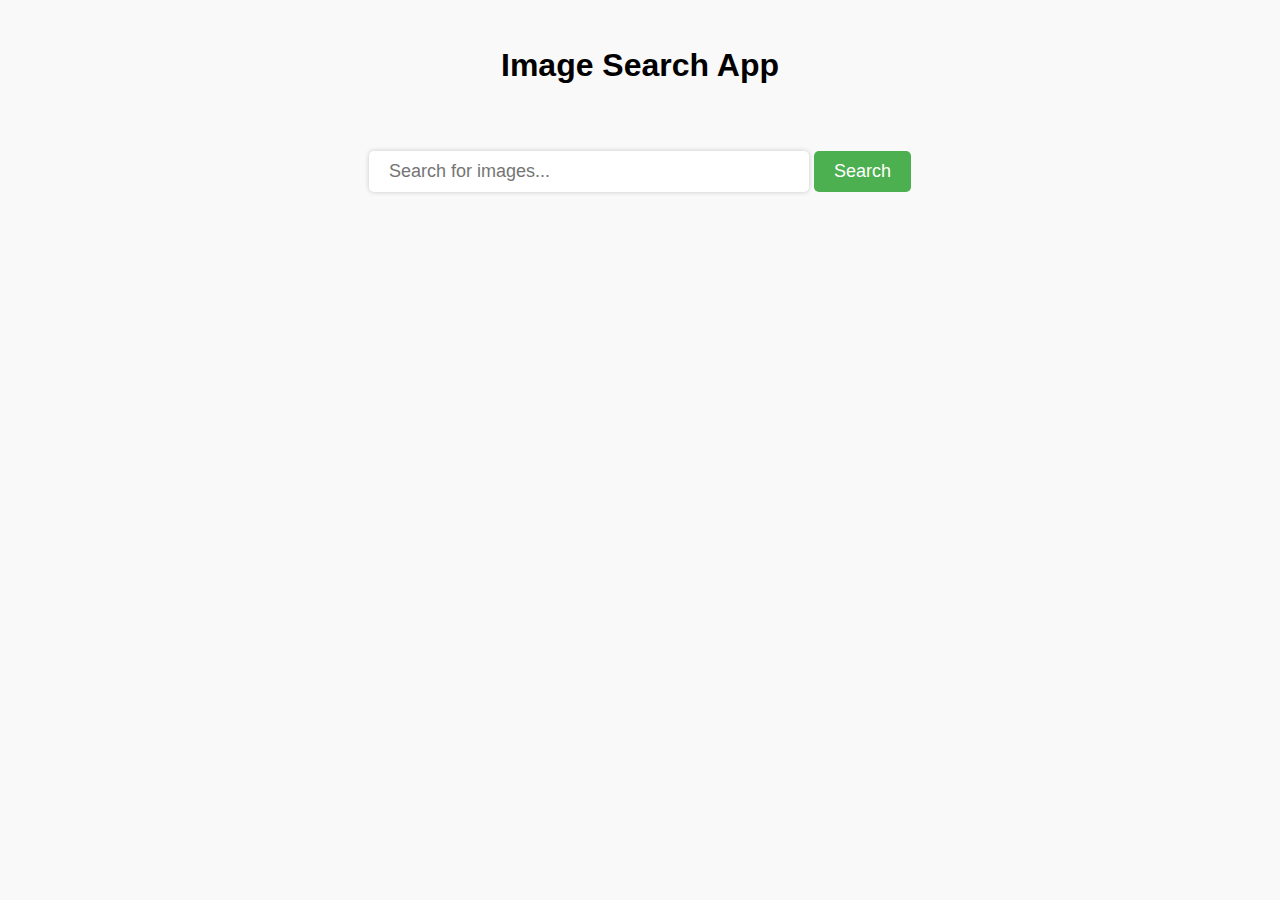
<file: Image Search App/index.html>
<!DOCTYPE html>
<html lang="en">
<head>
    <meta charset="UTF-8">
    <meta name="viewport" content="width=device-width, initial-scale=1.0">
    <title>Document</title>
    <link rel="stylesheet" href="style.css">
</head>
<body>
    <h1>Image Search App</h1>
    <form>
      <input type="text" id="search-input" placeholder="Search for images..." />
      <button id="search-button">Search</button>
    </form>
    <div class="search-results"></div>

    <button id="show-more-button">Show more</button>
    <script src="script.js"></script>
</body>
</html>
</file>
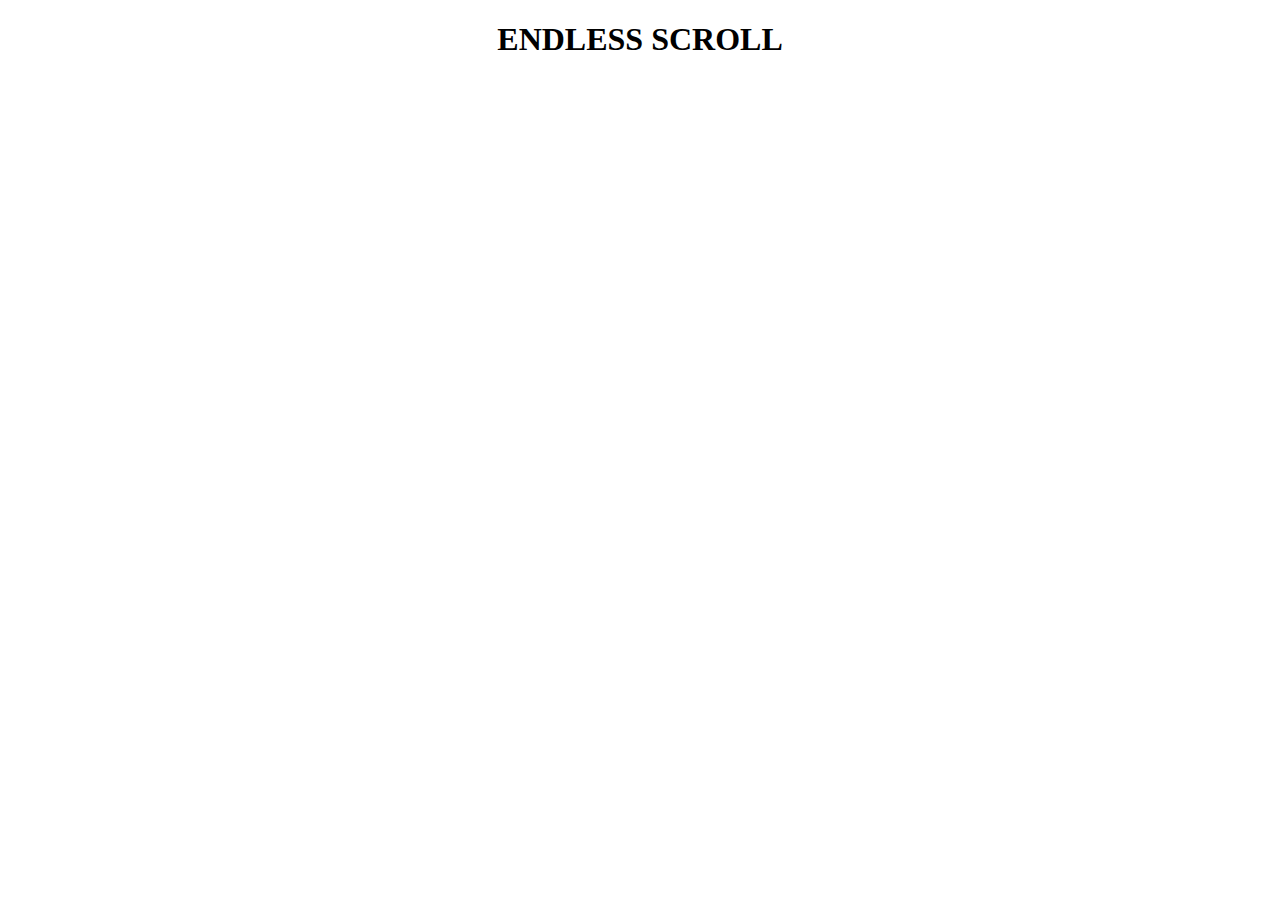
<file: Infinite-Scrollings/index.html>
<!DOCTYPE html>
<html lang="en">
<head>
    <meta charset="UTF-8">
    <meta name="viewport" content="width=device-width, initial-scale=1.0">
    <title>Document</title>
    <link rel="stylesheet" href="styles.css">
</head>
<body>
    <h1>ENDLESS   SCROLL</h1>
    <div id="image-container">

    </div>
    <script src="script.js"></script>
</body>
</html>
</file>
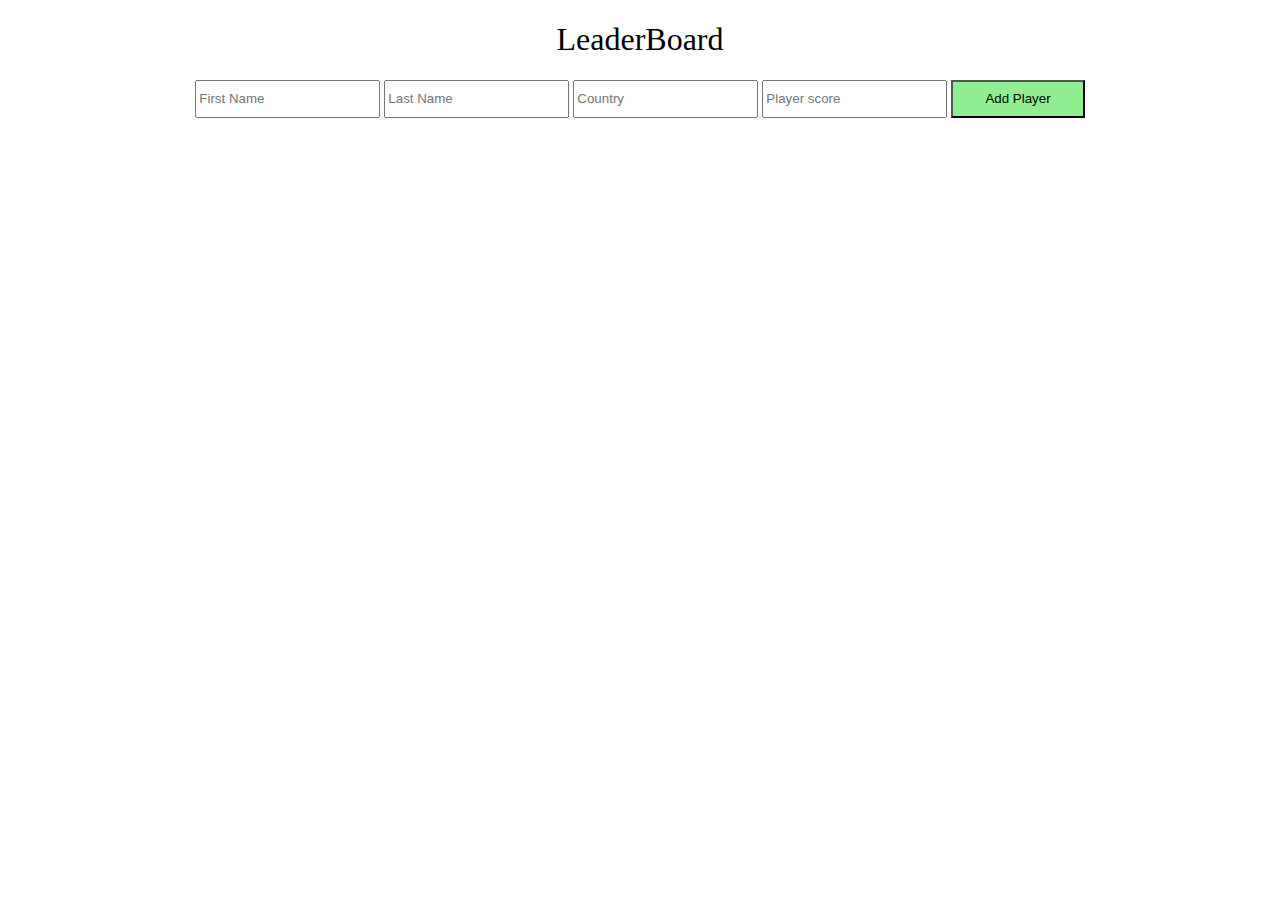
<file: LeaderBourd/index.html>
<!DOCTYPE html>
<html lang="en">
<head>
    <meta charset="UTF-8">
    <meta name="viewport" content="width=device-width, initial-scale=1.0">
    <title>Document</title>
    <style>
        .main-container h1{
            display: flex;
            text-align: center;
            justify-content: center;
            gap: 10px;
            font-weight: 100;
            
        }
        .options{
            display: flex;
            text-align: center;
            justify-content: center;
            gap: 4px;
            
           
            
        }
        .player-name{
            display: grid;
            text-transform: uppercase;
            margin-left: 40px;
            margin-top: 5px;
            
        }
        .date{
            margin-bottom: 5px;
            margin-left: 40px;
            color: #686868

            
        }
        .country{
            text-transform: uppercase;
            margin-left: 80px;
            
        }
        .score{
            margin-left: 80px;
            
           
        }
        .delete{
            all: unset;
            border-radius: 50%;
            background: lightgreen;
            width: 60px;
            height: 60px;
            transition: all .5s ease;
            margin-left: 70px;
        }
        .increase{
            all: unset;
            border-radius: 50%;
            background: lightgreen;
            width: 60px;
            height: 60px;
            transition: all .5s ease;
            margin-left: 35px;
        }
        .decrease{
            all: unset;
            border-radius: 50%;
            background: lightgreen;
            width: 60px;
            height: 60px;
            transition: all .5s ease;
            margin-left: 35px;
        }
        .add-btn{
            
            background-color: #90ee90;
            padding: 0.7em 0;
           transition: all .5s ease;
           width: 10em;
           
        }
        .main_error-prompter{
            display: flex;
            text-align: center;
            justify-content: center;
        }
        .display-result{
            margin-left: 345px;
            margin-right: 345px;
        }
        
    </style>
</head>
<body>
    <div class="main-container">
        <h1>LeaderBoard</h1>
        <form class="options">
            <input type="text" id="name" placeholder="First Name">
            <input type="text" id="last" placeholder="Last Name">
            
            <input type="text" id="country" placeholder="Country">
            <input type="text" id="score" placeholder="Player score">
            <button class="add-btn">Add Player</button>
        </form>
        <br>
        
        <div class="display-result"></div>
    </div>
    <script src="script.js"></script>
</body>
</html>
</file>
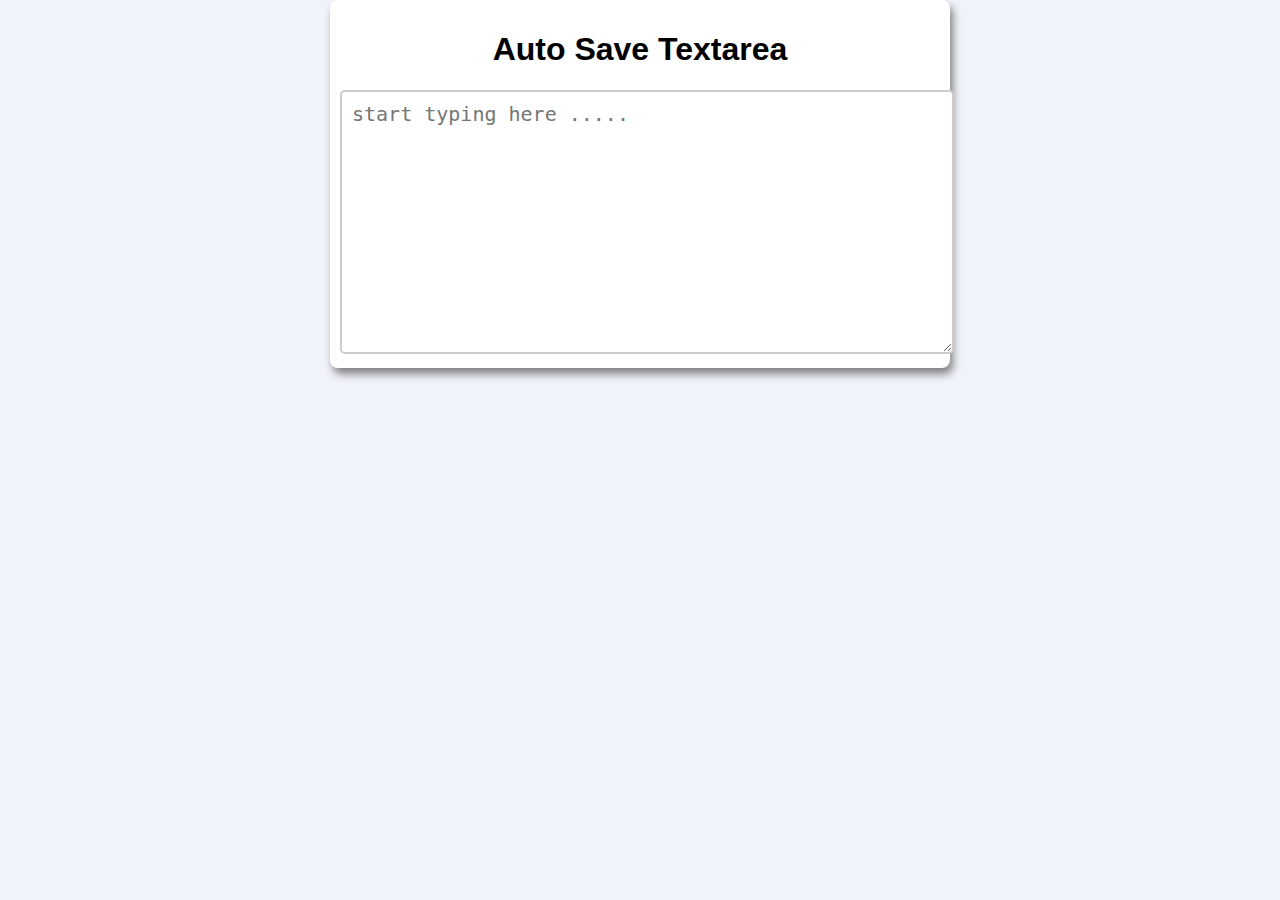
<file: Local-Strorage/index.html>
<!DOCTYPE html>
<html lang="en">
<head>
    <meta charset="UTF-8">
    <meta name="viewport" content="width=device-width, initial-scale=1.0">
    <title>Document</title>
    <link rel="stylesheet" href="style.css">
</head>
<body>
    <div class="container">
        <h1>Auto Save Textarea</h1>
        <textarea name="" id="mytextarea" cols="30" rows="10" placeholder="start typing here ....."></textarea>
    </div>
    <script src="script.js"></script>
</body>
</html>
</file>
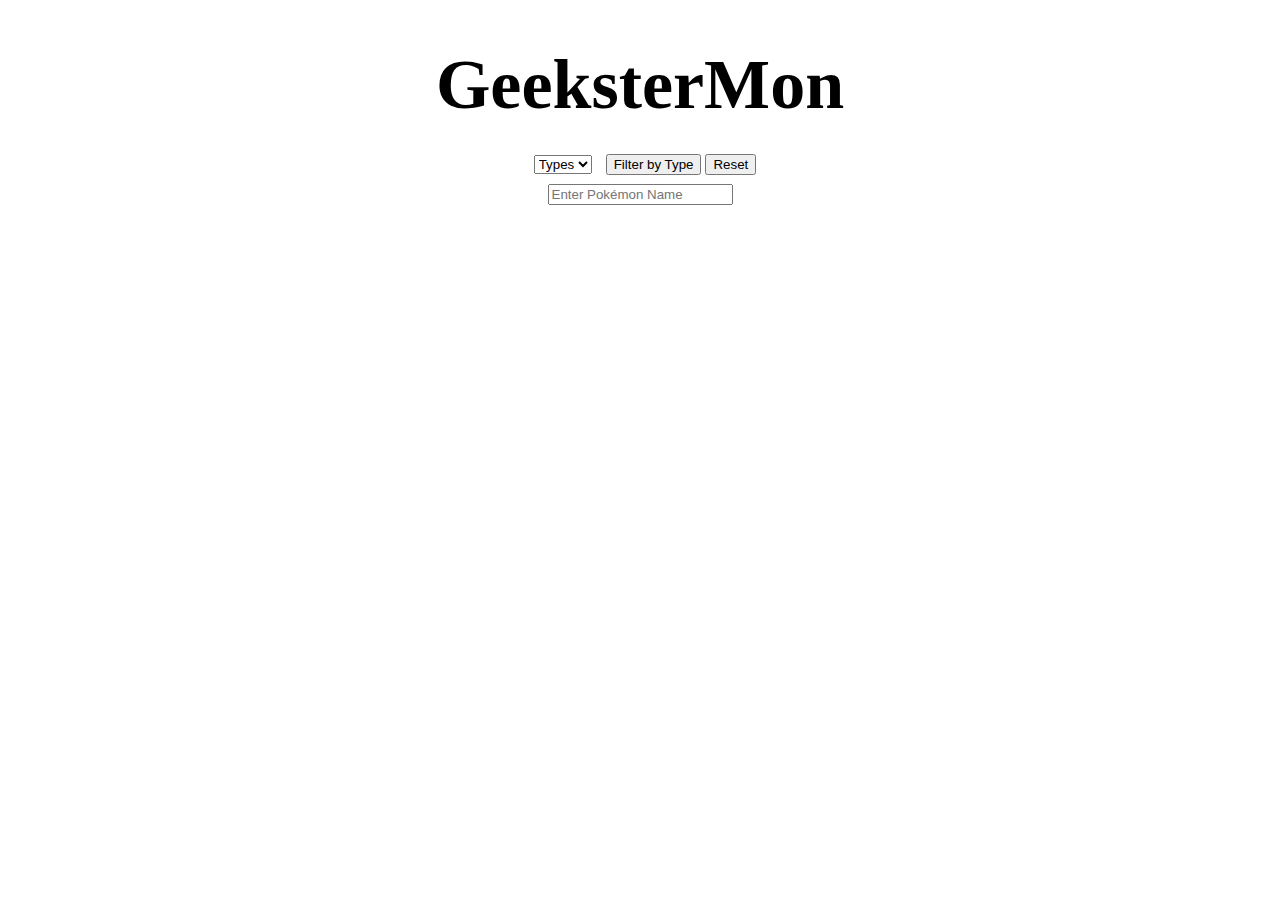
<file: Pokemon/index.html>
<!DOCTYPE html>
<html lang="en">

<head>
    <meta charset="UTF-8">
    <meta name="viewport" content="width=device-width, initial-scale=1.0">
    <link rel="stylesheet" href="styles.css">
    <title>GeeksterMon</title>
</head>

<body>
    <div class="content-wrapper">
        <h1>GeeksterMon</h1>
        <main>
            <form id="pokemon-type-filter">
                <select name="type" class="type-filter">
                    <option value="">Types</option>
                </select>
                <input type="submit" value="Filter by Type" />
                <button onClick="window.location.reload();">Reset</button>
            </form>
            <form id="pokemon-search-form" class="" action="" method="GET">
                <input id="pokemon-search-input" type="text" name="" placeholder="Enter Pokémon Name" />
            </form>
            <section id="pokedex">
            </section>
        </main>
    </div>
    <script src="script.js"></script>
</body>
</html>
</file>
<file: AGE-CALCULATER/style.css>
*,
*:before,
*:after{
    padding: 0;
    margin: 0;
    box-sizing: border-box;
}
body{
    background-color: rgb(94, 51, 186);
    

}
.container{
    width: 40%; 
    position: absolute;
    transform: translate(-50%,-50%);
    left: 50%;
    top: 50%;
    padding: 50px 30px;
    z-index: -1;
}
.container *{
    font-family: "Poppins",sans-serif;
    border: none;
    outline: none;
}
.inputs-wrapper{
    background-color: #080808;
    padding: 30px 25px;
    border-radius: 8px;
    box-shadow: 0 15px 20px rgba(0,0,0,0.3);
    margin-bottom: 50px;
}
input,
button{
    height: 50px;
    background-color: #ffffff;
    color: #080808;
    font-weight: 500;
    border-radius: 5px;
}
input{
    width: 60%;
    padding: 0 20px;
    font-size: 14px;
}
button{
    width: 30%;
    float: right;
    background-color: aquamarine;
}
.outputs-wrapper{
    width: 100%;
    display: flex;
    justify-content: space-between;
}
.outputs-wrapper div{
    height: 100px;
    width: 100px;
    background-color: #080808;
    border-radius: 5px;
    color: #ffffff;
    display: grid;
    place-items: center;
    padding: 20px 0;
    box-shadow: 0 15px 20px rgba(0,0,0,0.3);
}
span{
    font-size: 30px;
    font-weight: 500;
}
p{
    font-size: 14px;
    color: #707070;
    font-weight: 400;
}


.outputs-wrapper {
    animation: grow 2s ease ;
  }
  /* @keyframes grow {
    from { transform: scale(0); }
    to { transform: scale(1); }
  }

  .inputs-wrapper {
    animation: grow 2s ease ;
  }
  @keyframes grow {
    from { transform: scale(0); }
    to { transform: scale(1); }
  } */

  button {
    animation: bounce-in-right 2s ease ;
  }
  /* @keyframes bounce-in-right {
    0% {
      opacity: 0;
      transform: translateX(2000px);
    }
    60% {
      opacity: 1;
      transform: translateX(-30px);
    }
    80% { transform: translateX(10px); }
    100% { transform: translateX(0); }
  } */
  
input{
    animation: slideInFromLeft 2s ease;
}
  /* @keyframes slideInFromLeft {
    0% {
        opacity: 0;
        transform: translateX(-2000px); /* Start from the left */
    }
    60% {
        opacity: 1;
        transform: translateX(30px);
    }
    80% {
        transform: translateX(-10px);
    }
    100% {
        transform: translateX(0);
    } */
}
</file>
<file: Card-Project/style.css>
body {
    font-family: Arial, sans-serif;
    background-color: #f0f0f0;
    margin: 0;
    padding: 0;
    display: flex;
    justify-content: center;
    align-items: center;
    height: 100vh;
}

.container {
    background-color: #fff;
    border-radius: 10px;
    box-shadow: 0 0 10px rgba(0, 0, 0, 0.2);
    padding: 20px;
    max-width: 400px;
    width: 100%;
}

h1 {
    font-size: 24px;
    color: #333;
    margin-bottom: 20px;
    text-align: center;
}

#info-card {
    text-align: center;
}

.field {
    display: flex;
    justify-content: space-between;
    margin-bottom: 10px;
}

.label {
    font-weight: bold;
    color: #555;
    flex: 1;
}

#user-info span {
    flex: 2;
    color: #444;
    text-align: left;
    padding-left: 10px;
}
</file>
<file: Change-shape-and-Color/style.css>
body{
    margin: 0;
    padding: 0;
}

#container{
    display: flex;
    flex-direction: column;
    flex-wrap: wrap;
    height: 100vh;
    justify-content: center;
    align-items: center;
}


#container div:not(:first-child){
    padding: 3px;
    text-align: center;
    margin-top: 20px;
}

#circle{
    height: 150px;
    width: 150px;
    border-radius: 50%;
    background-color: green;
    box-sizing: border-box;
}

.inner{
    background-color: white;
    position: relative;
    width: 75px;
    height: 75px;
    left: 38px;
    top: 40px;
}

.triangle-bottom-left{
    background-color: transparent;
    position: relative;
    left: 38px;
    top: 40px;
    width: 0;
    height: 0;
    border-bottom: 75px solid red;
    border-right: 75px solid transparent;
}
</file>
<file: Dark-Mode/style.css>
body{
    margin: 0;
    padding: 0;
   
    
}
.container{
    display: flex;
    justify-content: center;
    background-size: cover;
     height: 100vh;
    

}

.toggle{
    border: 1px solid black;
    width: 120px;
    height: 59px;
    border-radius: 40px;
    margin-top: 40px;
    position:relative;
    background-color:rgb(43, 40, 40);
    display: flex;
    justify-content: space-around;
    

}


 .left{
    left:4px;
    transition: left 0.9s ease;
    
}

.right{
  right:4px;
  transition: left 0.9s ease;
}

.bg-black{
    background-color: black;
    transition: background-color 0.9s ease;
}

p{
    font-size:42px;
    margin: 0;
    cursor: pointer;

}
.circle{
    position: absolute;
    border-radius: 50%;
    width: 49px;
    height: 55px;
    top:2px;
    cursor: pointer;
    background-color: aliceblue;
    transition: transform 0.5s ease, background-color 0.5s ease, left 0.5s ease, right 0.5s ease;
    
}

h1{
    position: absolute;
    text-align: center;
    margin-top: 2.3em;
    font-family: 'Montserrat', sans-serif;
    font-size: 80px

}

.bg-title{
    color: white;
}



#sun {
    font-size: 42px;
    animation: pulse 2s infinite;
}

#moon {
    font-size: 42px;
}


@keyframes pulse {
    0% {
        transform: scale(1);
    }
    50% {
        transform: scale(1.2);
    }
    100% {
        transform: scale(1);
    }
}
</file>
<file: Emoji Project/styles.css>
:root{
    --black:#000000;
    --white:#ffffff;
    --gray:#333333;
}

table{
    border-collapse: collapse;
    width: 100%;
}

tr, td{
    border-top: 1ps solid var(--gray);
    border-bottom: 1px solid var(--gray);
}
</file>
<file: Image Search App/style.css>
body{
    background-color: #f9f9f9;
       font-family: Arial, Helvetica, sans-serif;
       line-height: 1.6;
       margin: 0;
     }

     form{
       display: flex;
       align-items: center;
       justify-content: center;
       padding-bottom:60px ;
     }

     h1{
       text-align: center;
       margin-top: 40px;
       margin-bottom: 60px;
      
     }


#search-input {
   width: 60%;
   max-width: 400px;
   padding: 10px 20px;
   border: none;
   box-shadow: 0 0 5px rgba(0, 0, 0, 0.2);
   border-radius: 5px;
   font-size: 18px;
   color: #333;
 }
 
 #search-button {
   padding: 10px 20px;
   background-color: #4caf50;
   color: white;
   border: none;
   font-size: 18px;
   box-shadow: 0 -3 5px rgba(13, 11, 11, 0.5);
   cursor: pointer;
   border-radius: 5px;
   transition: background-color 0.3s ease-in-out;
   margin-left: 5px;
 }


 #search-button:hover {
   background-color: #347736;
 }



 h1{
   text-align: center;
   margin-top: 40px;
   margin-bottom: 60px;
  
 }

 #show-more-button {
   background-color: #008cba;
   border: none;
   color: white;
   padding: 10px 20px;
   display: block; 
   margin: 20px auto;
   text-align: center;
   border-radius: 5px;
   cursor: pointer;
   transition: background-color 0.3s ease-in-out;
   display: none;
 }
 
 #show-more-button:hover {
   background-color: #0077b5;
 }

 .search-results {
   display: flex;
   flex-wrap: wrap;
   justify-content: space-between;
   max-width: 1200px;
   margin: 0 auto;
   padding: 20px;
 }
 
 .search-result {
   margin-bottom: 60px;
   width: 30%;
   border-radius: 4px;
   box-shadow: 0 0 5px rgba(0, 0, 0, 0.2);
   overflow: hidden;
 }
 
 .search-result:hover img {
   transform: scale(1.08);
 }
 
 .search-result img {
   width: 100%;
   height: 200px;
   object-fit: cover;
   transition: transform 0.4s ease-in-out;
 }
 .search-result a {
   padding: 10px;
   display: block;
   color: #333;
   text-decoration: none;
   transition: background-color 0.3s ease-in-out;
 }
 
 .search-result:hover a {
   background-color: rgba(0, 0, 0, 0.1);
 }

 @media screen and (max-width: 768px) {
   .search-result {
     width: 45%;
   }
 }
 @media screen and (max-width: 480px) {
   .search-result {
     width: 100%;
   }
 
   form {
     flex-direction: column;
   }
 
   #search-input {
     margin-bottom: 20px;
     width: 85%;
   }
 }
</file>
<file: Infinite-Scrollings/styles.css>
h1{
    text-align: center;
    
}
#image-container{
    margin: 10px 30%;
}
#image-container img{
    margin-top: 5px;

    width: 100%;
}
</file>
<file: Local-Strorage/style.css>
body{
    padding: 0;
    margin: 0;
    background-color: rgb(240, 243, 250);
    font-family: 'Franklin Gothic Medium', 'Arial Narrow', Arial, sans-serif;
}

.container{
   margin: 0 auto;
    text-align: center;
    background-color:white;
   max-width: 600px;
    border-radius: 8px;
    box-shadow: 3px 6px 9px gray;
    padding: 10px;
}


#mytextarea{
   width: 590px;
   border-color: rgb(207, 203, 203);
   border-width: 2px;
   resize: vertical;
   font-size: 20px;
   border-radius: 5px;
   padding: 10px;
   
   

}
#mytextarea:focus{
    box-shadow: 0px 0px 5px rgb(42, 192, 242);
    border-color: rgb(72, 148, 174);
}
</file>
<file: Pokemon/styles.css>
.content-wrapper {
    display: block;
    margin: auto;
    max-height: 1700px;
    max-width: 1700px;
}

/* BODY */
body {
    background-color: white;
}

/* PAGE TITLE */
h1 {
    font-family: 'Grandstander', cursive;
    text-align: center;
    font-size: 70px;
    margin-top: 45px;
    margin-bottom: 20px;
}

/* SEARCH BAR*/
#pokemon-search-form {
    text-align: center;
}

/*TYPE FILTER*/
#pokemon-type-filter {
    text-align: center;
}

a {
    text-decoration: none;
}

a:hover {
    color: black;
}

.form-spacers {
    height: 10px;
}

.type-filter {
    margin: 10px;
    ;
}

#pokedex {
    display: flex;
    flex-wrap: wrap;
    justify-content: space-around;
}

/* flip card container  */
.flip-card {
    margin: 20px;
    width: 200px;
    height: 275px;
    text-align: center;
    justify-content: center;
    perspective: 1000px;
    opacity: 0.95;
   
}

/*  position the front and back side */
.flip-card-inner {
    -webkit-box-shadow: 3px 3px 5px 6px #ccc;
    -moz-box-shadow: 3px 3px 5px 6px #ccc;
    box-shadow: 3px 3px 5px 6px #ccc;
    border-radius: 10px;
    position: relative;
    width: 100%;
    height: 100%;
    text-align: center;
    transition: 1s;
    transform-style: preserve-3d;
    /* background-color: #37924f; */
}


.flip-card:hover .flip-card-inner {
    transform: rotateY(180deg);
}


.front-pokemon-card,
.back-pokemon-card {
    position: absolute;
    width: 100%;
    height: 100%;
    align-items: center;
    -webkit-backface-visibility: hidden;
    backface-visibility: hidden;
}

.front-pokemon-card {
    z-index: 2;
    transform: rotateY(0);
}

.back-pokemon-card {
    transform: rotateY(180deg);
}

.front-pokemon-image,
.back-pokemon-image {
    position: relative;
    top: 50px;
}

.front-poke-id,
.back-poke-id {
    position: relative;
    top: -100px;
    width: 100%;
    background-color: whitesmoke;
    color: #555555;
    justify-content: left;
}

.front-pokemon-type {
    width: fit-content;
    padding: 5px;
    background-color: white;
    border-radius: 10px;
    position: relative;
    /* left: 75px; */
    margin: auto;
    bottom: -12.5px;
    font-size: small;
}

#grass {
    background-color: #9bcc50;
}

#bug {
    background-color: #729f3f;
}

#fire {
    background-color: #fd7d24;
}

#water {
    background-color: #4592c4;
}

#ice {
    background-color: #51c4e7;
}

#electric {
    background-color: #eed535;
}

#psychic {
    background-color: #f366b9;
}


#fairy {
    background-color: #fdb9e9;
}

#ghost {
    background-color: #7b62a3;
}

#ground {
    background-color: #f7de3f;
}

#poison {
    background-color: #b97fc9;
}

#fairy {
    background-color: #fdb9e9;
}

#normal {
    background-color: #a4acaf;
}

#dragon {
    background-color: goldenrod;
}

#fighting {
    background-color: #d56723;
}

#rock {
    background-color: #a38c21;
}
</file>
